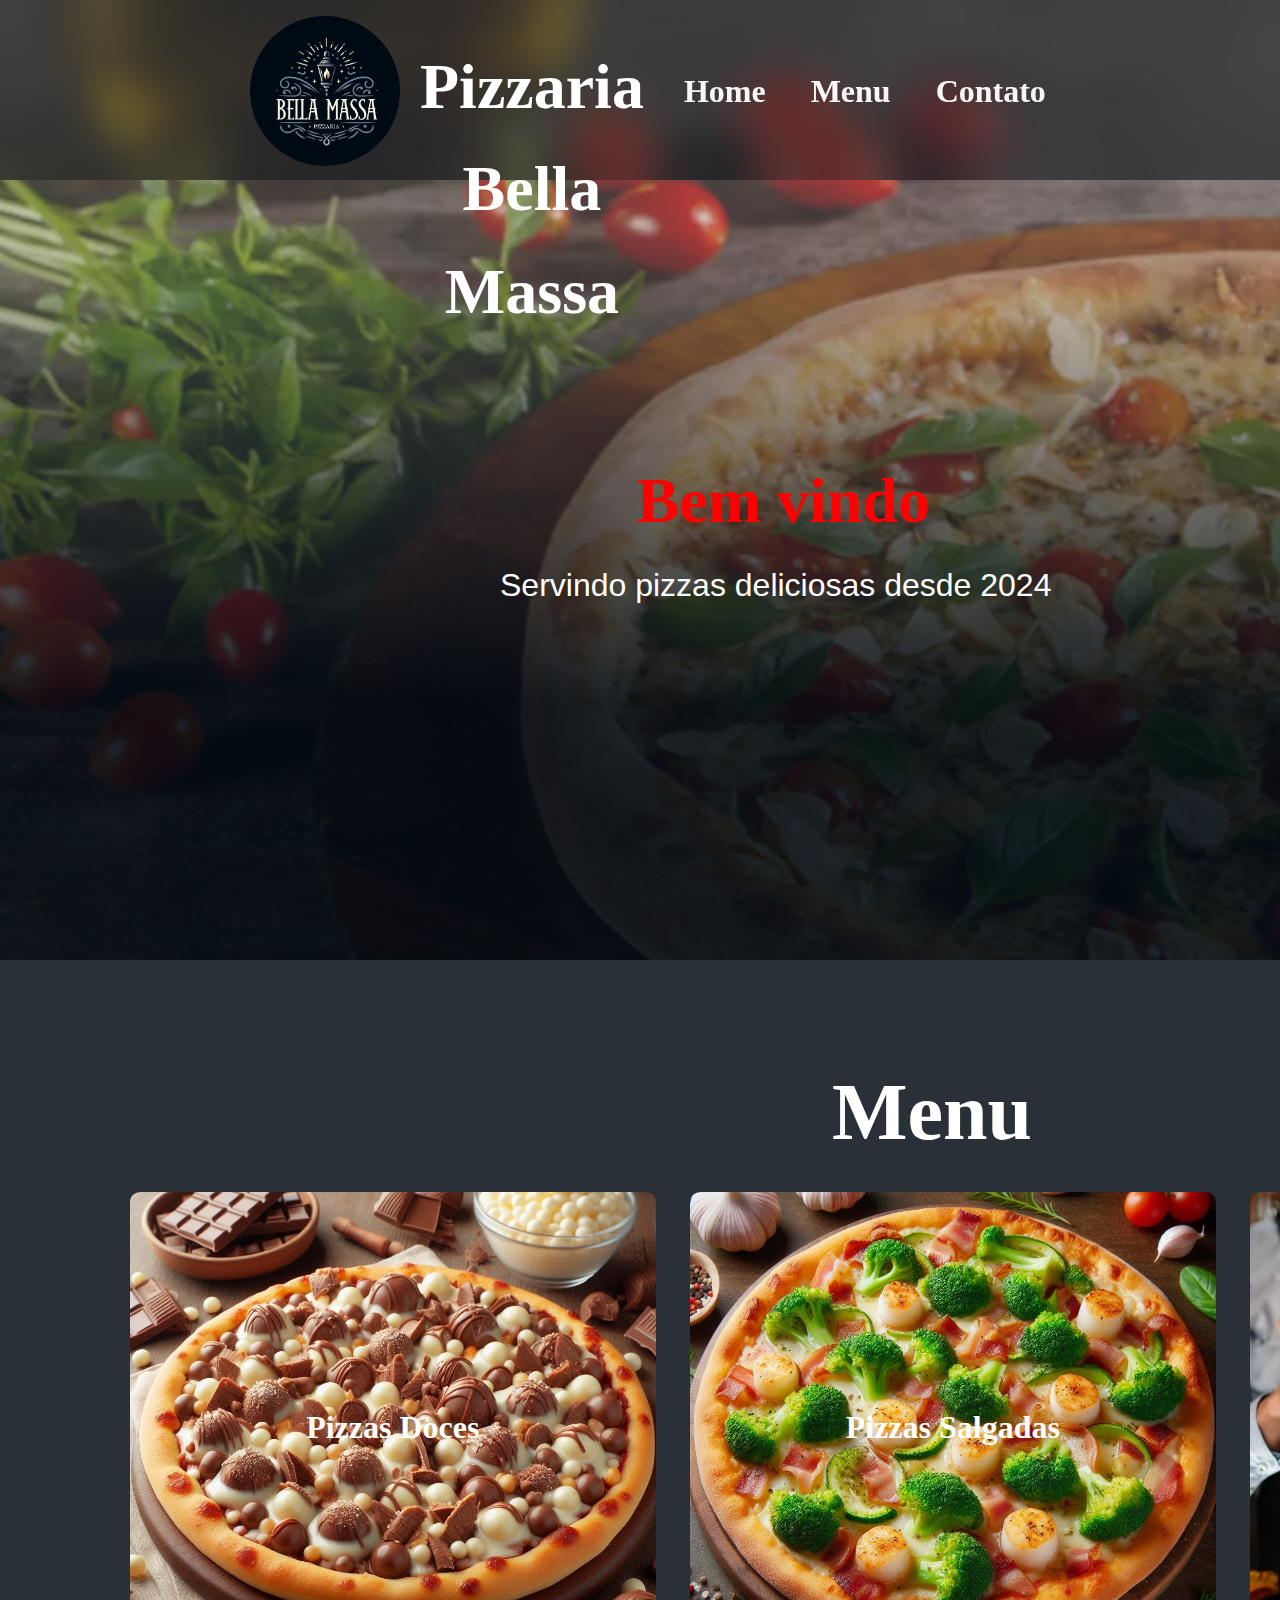
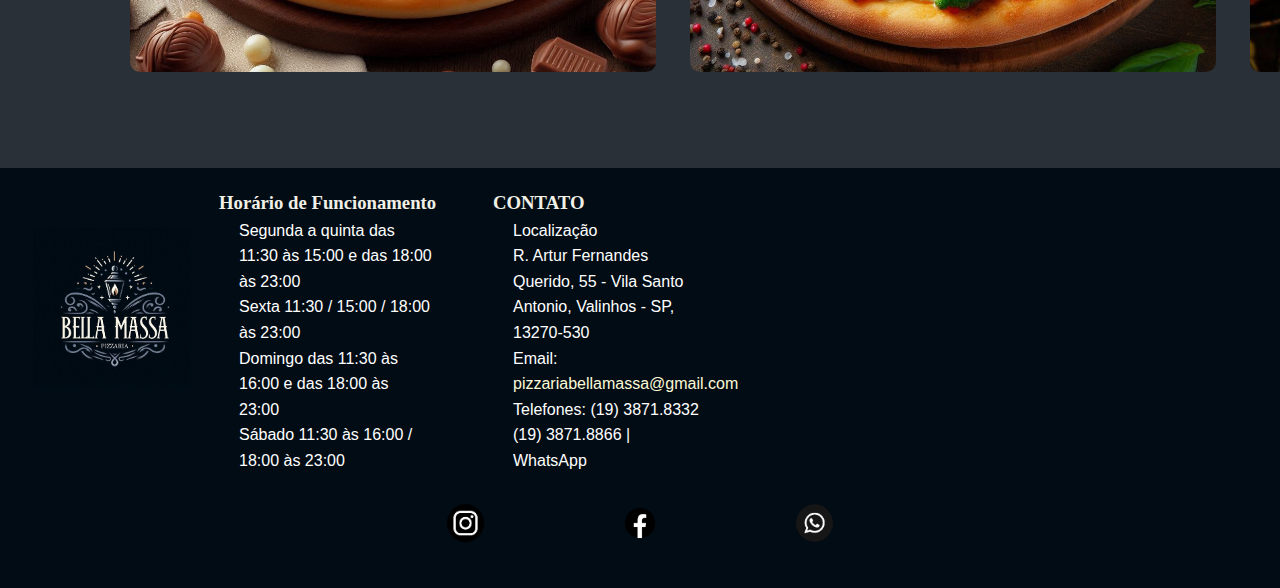
<file: index.html>
<!DOCTYPE html>
<html lang="pt-BR">
<head>
    <meta charset="UTF-8">
    <meta name="viewport" content="width=device-width, initial-scale=1.0">
    <link rel="icon" type="image/icon" href="./media/image.png" />
    <title>Bella Massa</title>
    <link rel="stylesheet" href="./css/global.css">
</head>
<body>
    <div id="background">
        <img id="backgroundS" src="/media/pizza-main.png">
    </div>

   
    <header class="site-header">
        <img id="logo-img" src="./media/image.png">
        <h1>Pizzaria Bella Massa</h1>
        <nav class="main-nav">
            <ul class="nav-list">
                <li class="nav-item"><a href="./index.html" class="nav-link">Home</a></li>
                <li class="nav-item"><a href="./index.html" class="nav-link">Menu</a></li>
                <li class="nav-item"><a href="./pages/contato.html" class="nav-link">Contato</a></li>
            </ul>
        </nav>
    </header>
    <main class="main-content">
        <article class="article">
            <header class="article-header">
                <h2 class="article-title"> Bem vindo</h2>
            </header>
                <p class="section-text">Servindo pizzas deliciosas desde 2024</p>
        </article>
        <section class="Menu" id="menu"><h2>Menu</h2>
        <div class="container">
            <div class="bloco-1">
                <a href="./pages/doces.html"><h2>Pizzas Doces</h2></a>
                <img id="menu" src="./media/pizzaDoce.jpeg" alt="Pizzas Doces">
            </div>
            <div class="bloco-2">
                <a href="./pages/salgados.html"><h2>Pizzas Salgadas</h2></a>
                <img id="menu" src="./media/Pizza-brocolis.jfif" alt="Pizzas Salgadas">
            </div>
            <div class="bloco-3">
                <a href="./pages/drinks.html"><h2>Drinks</h2></a>
                <img id="menu" src="./media/drinks.jpg" alt="Drinks">
            </div>
        </div>
    </section>
    </main>

    <footer class="footer">
        <div class="footer-content">
            <div class="footer-logo">
                <img src="./media/image.png" alt="Pizzaria Bella Massa Logo">
            </div>
    
            <div class="footer-hours">
                <h3>Horário de Funcionamento</h3>
                <p>Segunda a quinta das 11:30 às 15:00 e das 18:00 às 23:00</p>
                <p>Sexta 11:30 / 15:00 / 18:00 às 23:00</p>
                <p>Domingo das 11:30 às 16:00 e das 18:00 às 23:00</p>
                <p>Sábado 11:30 às 16:00 / 18:00 às 23:00</p>
            </div>
    
            <div class="footer-contact">
                <h3>CONTATO</h3>
                <p>Localização</p>
                <p>R. Artur Fernandes Querido, 55 - Vila Santo Antonio, Valinhos - SP, 13270-530</p>
                <p>Email: <a href="mailto:pizzariabellamassa@gmail.com">pizzariabellamassa@gmail.com</a></p>
                <p>Telefones: (19) 3871.8332 <br> (19) 3871.8866 | WhatsApp</p>
            </div>
    
            <div class="footer-map">
                <iframe src="https://www.google.com/maps/embed?pb=!1m18!1m12!1m3!1d3673.225199023096!2d-47.01267592377618!3d-22.978744940448575!2m3!1f0!2f0!3f0!3m2!1i1024!2i768!4f13.1!3m3!1m2!1s0x94c8cd9c133b52f5%3A0xbe859c603dcb641b!2sEscola%20SENAI%20de%20Valinhos!5e0!3m2!1spt-BR!2sbr!4v1727792767844!5m2!1spt-BR!2sbr" width="600" height="450" style="border:0;" allowfullscreen="" loading="lazy" referrerpolicy="no-referrer-when-downgrade"></iframe>
            </div>
        </div>
    
        <div class="footer-social">
            <a href="#"><img src="./media/instagram-icon.png" alt="Instagram"></a>
            <a href="#"><img src="./media/facebook-icon.png" alt="Facebook"></a>
            <a href="#"><img src="./media/whatsapp-icon.png" alt="WhatsApp"></a>
        </div>
    </footer>
</body>
</html>
</file>
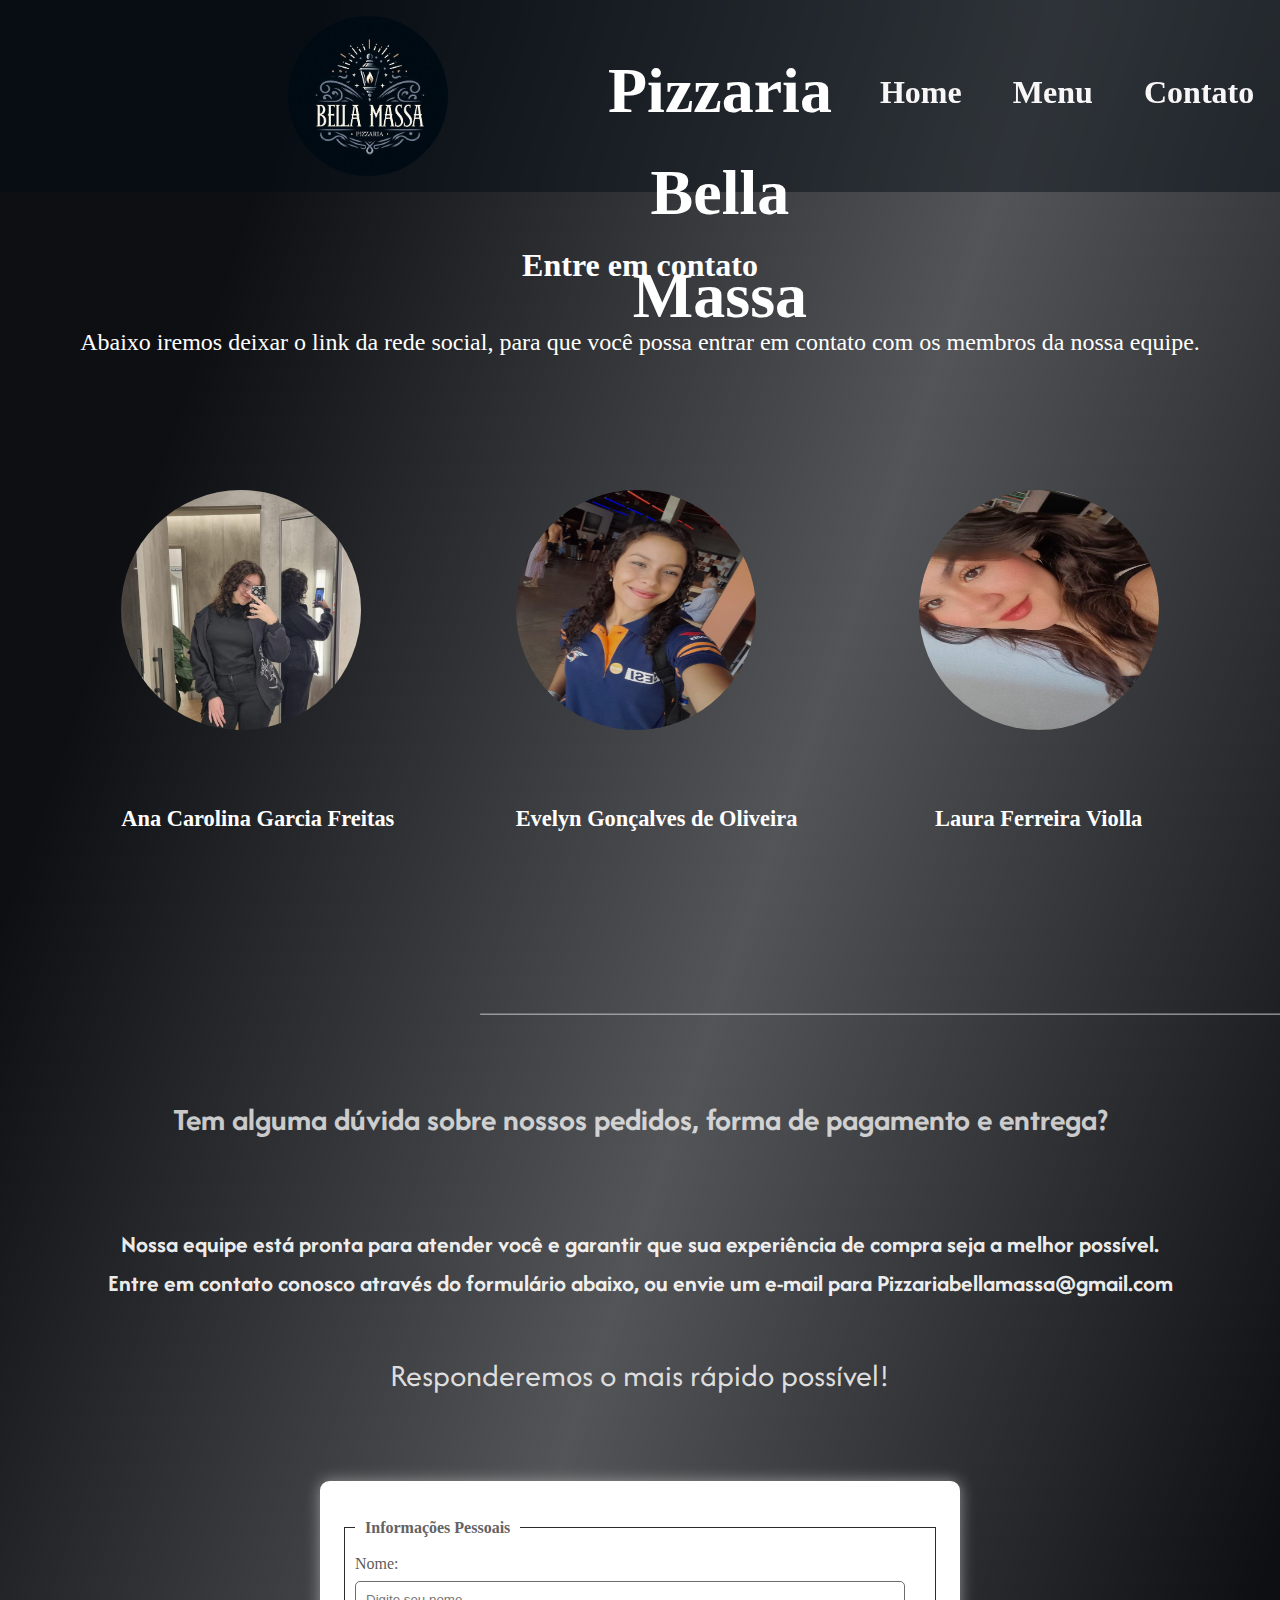
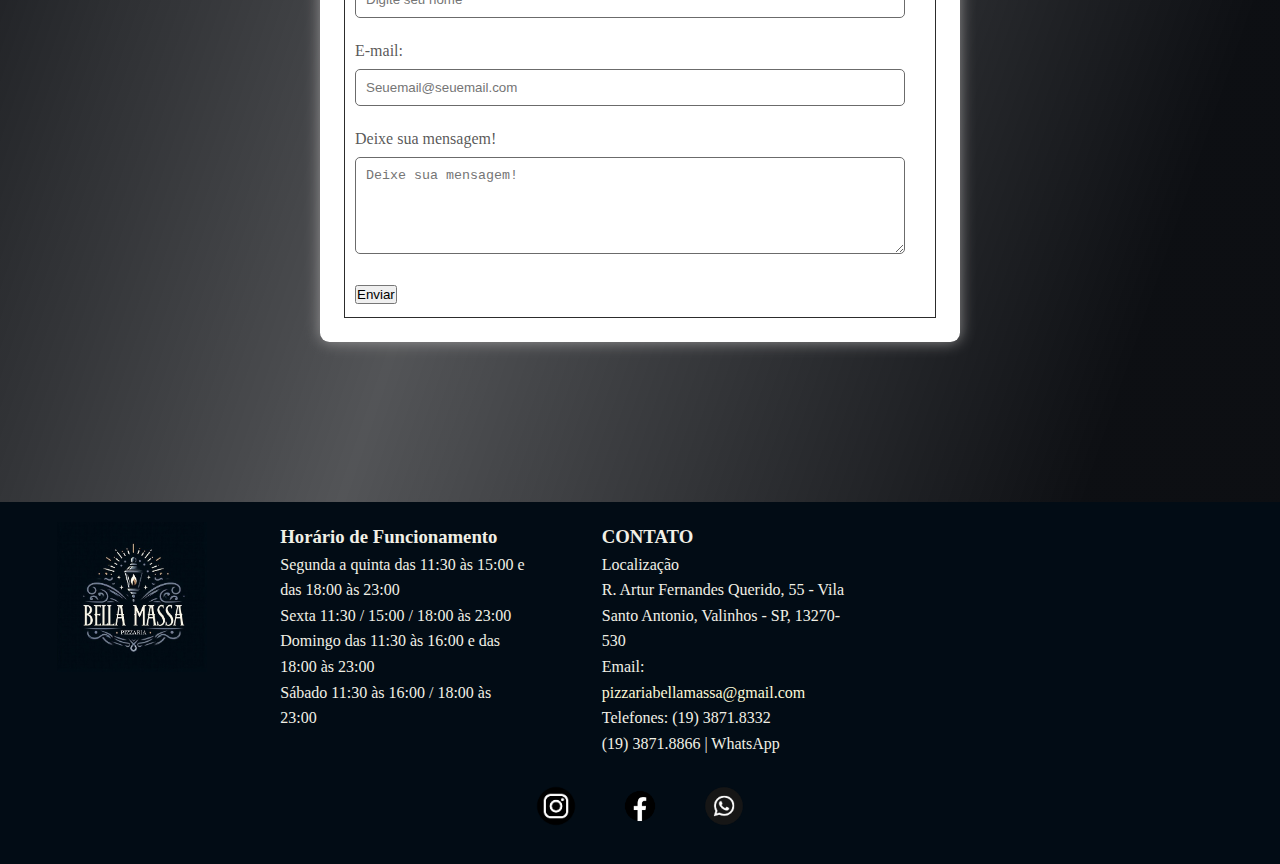
<file: pages/contato.html>
<!DOCTYPE html>
<html lang="pt-BR">

<head>
    <meta charset="UTF-8">
    <meta name="viewport" content="width=device-width, initial-scale=1.0">
    <link rel="icon" type="image/icon" href="../media/image.png" />
    <title>Bella Massa</title>
    <link rel="stylesheet" href="../css/contato.css">

</head>

<body>

    <header class="site-header">
        <img id="logo-img" src="../media/image.png">
        <h1>Pizzaria Bella Massa</h1>
        <nav class="main-nav">
            <ul class="nav-list">
                <li class="nav-item"><a href="../index.html" class="nav-link">Home</a></li>
                <li class="nav-item"><a href="../index.html" class="nav-link">Menu</a></li>
                <li class="nav-item"><a href="../pages/contato.html" class="nav-link">Contato</a></li>
            </ul>
        </nav>
    </header>
    <main>
        <div class="contato-equipe">
            <h3 id="equipe-contato"><b>Entre em contato</b></h3>
            <p id="redes-equipe">Abaixo iremos deixar o link da rede social, para que você possa entrar em contato com
                os membros da nossa equipe.</p>
        </div>
        <div class="equipe">

            <div class="ana">
                <img class="img-ana" src="../media/ana.jpeg" alt="foto de perfil Ana">
                <a
                    href="https://www.linkedin.com/in/ana-carolina-garcia-freitas-4907b52b1/?utm_source=share&utm_campaign=share_via&utm_content=profile&utm_medium=android_app">Ana
                    Carolina Garcia Freitas</a>
            </div>
            <div class="Evelyn">
                <img class="img-evelyn" src="../media/evelyn.jpeg" alt="foto de perfil Evelyn">
                <a href="https://www.linkedin.com/in/evelyn-gon%C3%A7alves-de-oliveira-067a4a275/">Evelyn Gonçalves de
                    Oliveira</a>


            </div>
            <div class="laura">
                <img class="img-laura" src="../media/laura.jpeg" alt="foto de perfil Laura">
                <a href="https://www.linkedin.com/in/laura-ferreira-violla-a526b12b1/">Laura Ferreira Violla</a>
            </div>
        </div>

        <div class="line-contatos"><hr></div>
        <div class="contato">
            <h4>Tem alguma dúvida sobre nossos pedidos, forma de pagamento e entrega? <h4>

            <p>
                Nossa equipe está pronta para atender você e garantir que sua experiência de compra seja a melhor
                possível. <br> Entre em contato conosco através do formulário abaixo, ou envie um e-mail para
                Pizzariabellamassa@gmail.com
            </p>

           
        </div>
         <blockquote>Responderemos o mais rápido possível!</blockquote>
    </main>
    <form>
        <fieldset>
            <legend>Informações Pessoais</legend>
            <label for="nome">Nome:</label>
            <input type="text" id="nome" name="nome" placeholder="Digite seu nome" required maxlength="100">

            <label for="email">E-mail:</label>
            <input type="text" id="email" name="nome" placeholder="Seuemail@seuemail.com" required>


            <label for="descricao">Deixe sua mensagem!</label>
            <textarea name="descricao" id="descricao" rows="5" placeholder="Deixe sua mensagem!" required></textarea>

            <button type="submit">Enviar</button>
    </form>
    </fieldset>

    <footer class="footer">
        <div class="footer-content">
            <div class="footer-logo">
                <img src="../media/image.png" alt="Pizzaria Bella Massa Logo">
            </div>

            <div class="footer-hours">
                <h3>Horário de Funcionamento</h3>
                <p>Segunda a quinta das 11:30 às 15:00 e das 18:00 às 23:00</p>
                <p>Sexta 11:30 / 15:00 / 18:00 às 23:00</p>
                <p>Domingo das 11:30 às 16:00 e das 18:00 às 23:00</p>
                <p>Sábado 11:30 às 16:00 / 18:00 às 23:00</p>
            </div>

            <div class="footer-contact">
                <h3>CONTATO</h3>
                <p>Localização</p>
                <p>R. Artur Fernandes Querido, 55 - Vila Santo Antonio, Valinhos - SP, 13270-530</p>
                <p>Email: <a href="mailto:pizzariabellamassa@gmail.com">pizzariabellamassa@gmail.com</a></p>
                <p>Telefones: (19) 3871.8332 <br> (19) 3871.8866 | WhatsApp</p>
            </div>

            <div class="footer-map">
                <iframe
                    src="https://www.google.com/maps/embed?pb=!1m18!1m12!1m3!1d3673.225199023096!2d-47.01267592377618!3d-22.978744940448575!2m3!1f0!2f0!3f0!3m2!1i1024!2i768!4f13.1!3m3!1m2!1s0x94c8cd9c133b52f5%3A0xbe859c603dcb641b!2sEscola%20SENAI%20de%20Valinhos!5e0!3m2!1spt-BR!2sbr!4v1727792767844!5m2!1spt-BR!2sbr"
                    width="600" height="450" style="border:0;" allowfullscreen="" loading="lazy"
                    referrerpolicy="no-referrer-when-downgrade"></iframe>
            </div>
        </div>

        <div class="footer-social">
            <a href="#"><img src="../media/instagram-icon.png" alt="Instagram"></a>
            <a href="#"><img src="../media/facebook-icon.png" alt="Facebook"></a>
            <a href="#"><img src="../media/whatsapp-icon.png" alt="WhatsApp"></a>
        </div>
    </footer>
</body>

</html>
</file>
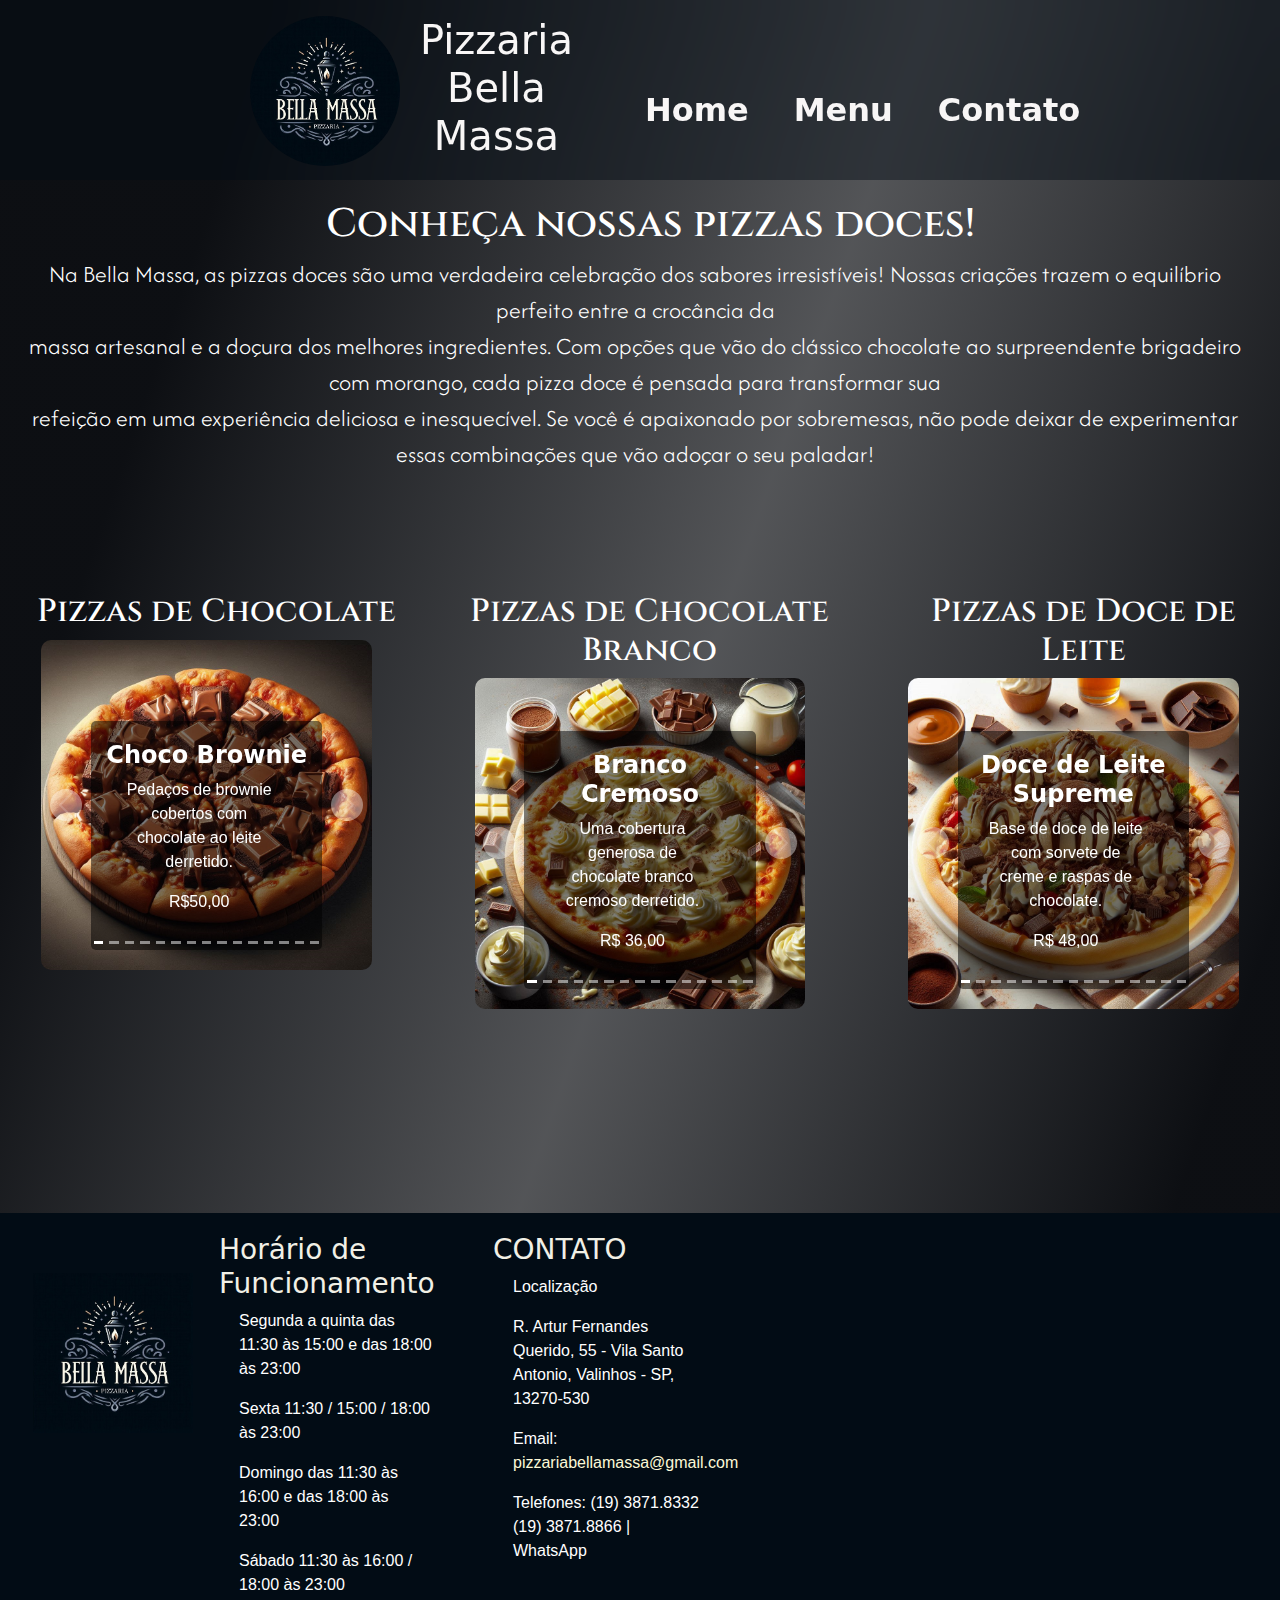
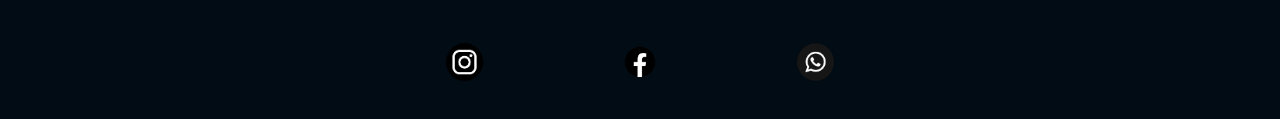
<file: pages/doces.html>
<!DOCTYPE html>
<html lang="en">

<head>
    <meta charset="UTF-8">
    <meta name="viewport" content="width=device-width, initial-scale=1.0">
    <title>Pizzas Doces</title>
    <link rel="stylesheet" href="../css/pizzas.css">
    <link rel="stylesheet" href="../css/global.css">
    <link rel="icon" type="image/icon" href="../media/image.png" />
    <link href="https://cdn.jsdelivr.net/npm/bootstrap@5.3.3/dist/css/bootstrap.min.css" rel="stylesheet"
        integrity="sha384-QWTKZyjpPEjISv5WaRU9OFeRpok6YctnYmDr5pNlyT2bRjXh0JMhjY6hW+ALEwIH" crossorigin="anonymous">
    <script src="https://cdn.jsdelivr.net/npm/bootstrap@5.3.3/dist/js/bootstrap.bundle.min.js"
        integrity="sha384-YvpcrYf0tY3lHB60NNkmXc5s9fDVZLESaAA55NDzOxhy9GkcIdslK1eN7N6jIeHz"
        crossorigin="anonymous"></script>
</head>

<body>
    <header class="site-header">
        <img id="logo-img" src="../media/image.png">
        <h1>Pizzaria Bella Massa</h1>
        <nav class="main-nav">
            <ul class="nav-list">
                <li class="nav-item"><a href="../index.html" class="nav-link">Home</a></li>
                <li class="nav-item"><a href="../index.html" class="nav-link">Menu</a></li>
                <li class="nav-item"><a href="../pages/contato.html" class="nav-link">Contato</a></li>
            </ul>
        </nav>
    </header>


    <main class="menu-doce">
        <div class="intro">
            <h1 class="titulo-menu">Conheça nossas pizzas doces!</h1>
        <p class="texto-menu">Na Bella Massa, as pizzas doces são uma verdadeira celebração dos sabores irresistíveis! Nossas criações
            trazem o equilíbrio perfeito entre a crocância da <br> massa artesanal e a doçura dos melhores ingredientes. Com
            opções que vão do clássico chocolate ao surpreendente brigadeiro com morango, cada pizza doce é pensada para
            transformar sua <br> refeição em uma experiência deliciosa e inesquecível. Se você é apaixonado por sobremesas,
            não pode deixar de experimentar essas combinações que vão adoçar o seu paladar!</p>
        </div>

        <div class="carousel-container">
        <section class="chocolate">
            <h1 class="titulo-produtos">Pizzas de Chocolate</h1>
            <div id="carouselExampleCaptions" class="carousel slide">
                <div class="carousel-indicators">
                    <button type="button" data-bs-target="#carouselExampleCaptions" data-bs-slide-to="0" class="active"
                        aria-current="true" aria-label="Slide 1"></button>
                    <button type="button" data-bs-target="#carouselExampleCaptions" data-bs-slide-to="1"
                        aria-label="Slide 2"></button>
                    <button type="button" data-bs-target="#carouselExampleCaptions" data-bs-slide-to="2"
                        aria-label="Slide 3"></button>
                    <button type="button" data-bs-target="#carouselExampleCaptions" data-bs-slide-to="3"
                        aria-label="Slide 4"></button>
                    <button type="button" data-bs-target="#carouselExampleCaptions" data-bs-slide-to="4"
                        aria-label="Slide 5"></button>
                    <button type="button" data-bs-target="#carouselExampleCaptions" data-bs-slide-to="5"
                        aria-label="Slide 6"></button>
                    <button type="button" data-bs-target="#carouselExampleCaptions" data-bs-slide-to="6"
                        aria-label="Slide 7"></button>
                    <button type="button" data-bs-target="#carouselExampleCaptions" data-bs-slide-to="7"
                        aria-label="Slide 8"></button>
                    <button type="button" data-bs-target="#carouselExampleCaptions" data-bs-slide-to="8"
                        aria-label="Slide 9"></button>
                    <button type="button" data-bs-target="#carouselExampleCaptions" data-bs-slide-to="9"
                        aria-label="Slide 10"></button>
                    <button type="button" data-bs-target="#carouselExampleCaptions" data-bs-slide-to="10"
                        aria-label="Slide 11"></button>
                    <button type="button" data-bs-target="#carouselExampleCaptions" data-bs-slide-to="11"
                        aria-label="Slide 12"></button>
                    <button type="button" data-bs-target="#carouselExampleCaptions" data-bs-slide-to="12"
                        aria-label="Slide 13"></button>
                    <button type="button" data-bs-target="#carouselExampleCaptions" data-bs-slide-to="13"
                        aria-label="Slide 14"></button>
                    <button type="button" data-bs-target="#carouselExampleCaptions" data-bs-slide-to="14"
                        aria-label="Slide 15"></button>
                </div>
                    <div class="carousel-inner">
                    <div class="carousel-item active">
                        <img src="../media/choco brpwnie.png" class="d-block w-100" alt="Choco Brownie">
                        <div class="carousel-caption d-none d-md-block">
                            <h5>Choco Brownie</h5>
                            <p>Pedaços de brownie cobertos com chocolate ao leite derretido.</p>
                            <p>R$50,00</p>
                        </div>
                    </div>
                    <div class="carousel-item">
                        <img src="../media/Chocolate Delícia.png" class="d-block w-100" alt="Chocolate Delícia">
                        <div class="carousel-caption d-none d-md-block">
                            <h5>Chocolate Delícia</h5>
                            <p>Pizza coberta com uma generosa camada de chocolate ao leite derretido.</p>
                            <p>R$35,00</p>
                        </div>
                    </div>
                    <div class="carousel-item">
                        <img src="../media/ChocoMorango2.png" class="d-block w-100" alt="Choco Morango">
                        <div class="carousel-caption d-none d-md-block">
                            <h5>Choco Morango</h5>
                            <p>Cobertura de chocolate ao leite e fatias de morango frescas.</p>
                            <p>R$40,00</p>
                        </div>
                    </div>
                    <div class="carousel-item">
                        <img src="../media/Choco Marchimelow2.png" class="d-block w-100" alt="Choco Marshmallow">
                        <div class="carousel-caption d-none d-md-block">
                            <h5>Choco Marshmallow</h5>
                            <p>Chocolate ao leite derretido com marshmallows tostados por cima.</p>
                            <p>R$38,00</p>
                        </div>
                    </div>
                    <div class="carousel-item">
                        <img src="../media/choco cookie.png" class="d-block w-100" alt="Choco Cookie">
                        <div class="carousel-caption d-none d-md-block">
                            <h5>Choco Cookies</h5>
                            <p> Cobertura de chocolate ao leite com pedaços de cookie crocante.</p>
                            <p>R$42,00</p>
                        </div>
                    </div>
                    <div class="carousel-item">
                        <img src="../media/choco brpwnie.png" class="d-block w-100" alt="Choco Banana">
                        <div class="carousel-caption d-none d-md-block">
                            <h5>Choco Banana</h5>
                            <p> Fatias de banana caramelizada com cobertura de chocolate ao leite.</p>
                            <p>R$42,00</p>
                        </div>
                    </div>
                    <div class="carousel-item">
                        <img src="../media/Choco Oreo.png" class="d-block w-100" alt="Choco Oreo">
                        <div class="carousel-caption d-none d-md-block">
                            <h5>Choco Oreo</h5>
                            <p>Cobertura de chocolate ao leite com pedaços de biscoito Oreo triturado.</p>
                            <p>R$45,00</p>
                        </div>
                    </div>
                    <div class="carousel-item">
                        <img src="../media/Choco avelã2.png" class="d-block w-100" alt="Choco Crocante">
                        <div class="carousel-caption d-none d-md-block">
                            <h5>Choco Crocante</h5>
                            <p>Chocolate ao leite com crocante de castanha-do-pará.</p>
                            <p>R$39,00</p>
                        </div>
                    </div>
                    <div class="carousel-item">
                        <img src="../media/Choco amendoas2.png" class="d-block w-100" alt="Choco Avelã">
                        <div class="carousel-caption d-none d-md-block">
                            <h5>Choco Avelã</h5>
                            <p>Coberta de creme de chocolate ao leite e pedaços de avelã.</p>
                            <p>R$43,00</p>
                        </div>
                    </div>
                    <div class="carousel-item">
                        <img src="../media/prestigio.png" class="d-block w-100" alt="Choco Prestígio">
                        <div class="carousel-caption d-none d-md-block">
                            <h5>Choco Prestígio</h5>
                            <p>Cobertura de chocolate ao leite e coco ralado.</p>
                            <p>R$42,00</p>
                        </div>
                    </div>
                    <div class="carousel-item">
                        <img src="../media/Choco Sensação2.png" class="d-block w-100" alt="Choco Sensação">
                        <div class="carousel-caption d-none d-md-block">
                            <h5>Choco Sensação</h5>
                            <p>Cobertura de chocolate ao leite com coco ralado.</p>
                            <p>R$44,00</p>
                        </div>
                    </div>
                    <div class="carousel-item">
                        <img src="../media/perolas.png" class="d-block w-100" alt="Choco Pérola">
                        <div class="carousel-caption d-none d-md-block">
                            <h5>Choco Pérola</h5>
                            <p>Pizza coberta de chocolate ao leite com pérolas crocantes de chocolate branco.</p>
                            <p>R$48,00</p>
                        </div>
                    </div>
                    <div class="carousel-item">
                        <img src="../media/Choco amendoas2.png" class="d-block w-100" alt="Choco Amêndoas">
                        <div class="carousel-caption d-none d-md-block">
                            <h5>Choco Amêndoas</h5>
                            <p>Cobertura de chocolate ao leite e fatias de amêndoas torradas.</p>
                            <p>R$45,00</p>
                        </div>
                        </div>
                    </div>
                    <div class="carousel-item">
                        <img src="../media/choco menta.jpg" class="d-block w-100" alt="Choco Menta">
                        <div class="carousel-caption d-none d-md-block">
                            <h5>Choco Menta</h5>
                            <p>Chocolate ao leite com leve toque de hortelã.</p>
                            <p>R$37,00</p>
                        </div>
                    </div>
                    <div class="carousel-item">
                        <img src="../media/choco caramelo2.png" class="d-block w-100" alt="Choco Caramelo">
                    </div>

                    <button class="carousel-control-prev" type="button" data-bs-target="#carouselExampleCaptions"
                        data-bs-slide="prev">
                        <span class="carousel-control-prev-icon" aria-hidden="true"></span>
                        <span class="visually-hidden">Previous</span>
                    </button>
                    <button class="carousel-control-next" type="button" data-bs-target="#carouselExampleCaptions"
                        data-bs-slide="next">
                        <span class="carousel-control-next-icon" aria-hidden="true"></span>
                        <span class="visually-hidden">Next</span>
                    </button>
                </div>
                </section>

                <section class="chocolate-Branco">
                    <h1 class="titulo-produtos">Pizzas de Chocolate Branco</h1>
                        <div id="carouselExampleCaptions2" class="carousel slide">
                        <div class="carousel-indicators">
                            <button type="button" data-bs-target="#carouselExampleCaptions2" data-bs-slide-to="0"
                                class="active" aria-current="true" aria-label="Slide 1"></button>
                            <button type="button" data-bs-target="#carouselExampleCaptions2" data-bs-slide-to="1"
                                aria-label="Slide 2"></button>
                            <button type="button" data-bs-target="#carouselExampleCaptions2" data-bs-slide-to="2"
                                aria-label="Slide 3"></button>
                            <button type="button" data-bs-target="#carouselExampleCaptions2" data-bs-slide-to="3"
                                aria-label="Slide 4"></button>
                            <button type="button" data-bs-target="#carouselExampleCaptions2" data-bs-slide-to="4"
                                aria-label="Slide 5"></button>
                            <button type="button" data-bs-target="#carouselExampleCaptions2" data-bs-slide-to="5"
                                aria-label="Slide 6"></button>
                            <button type="button" data-bs-target="#carouselExampleCaptions2" data-bs-slide-to="6"
                                aria-label="Slide 7"></button>
                            <button type="button" data-bs-target="#carouselExampleCaptions2" data-bs-slide-to="7"
                                aria-label="Slide 8"></button>
                            <button type="button" data-bs-target="#carouselExampleCaptions2" data-bs-slide-to="8"
                                aria-label="Slide 9"></button>
                            <button type="button" data-bs-target="#carouselExampleCaptions2" data-bs-slide-to="9"
                                aria-label="Slide 10"></button>
                            <button type="button" data-bs-target="#carouselExampleCaptions2" data-bs-slide-to="10"
                                aria-label="Slide 11"></button>
                            <button type="button" data-bs-target="#carouselExampleCaptions2" data-bs-slide-to="11"
                                aria-label="Slide 12"></button>
                            <button type="button" data-bs-target="#carouselExampleCaptions2" data-bs-slide-to="12"
                                aria-label="Slide 13"></button>
                            <button type="button" data-bs-target="#carouselExampleCaptions2" data-bs-slide-to="13"
                                aria-label="Slide 14"></button>
                            <button type="button" data-bs-target="#carouselExampleCaptions2" data-bs-slide-to="14"
                                aria-label="Slide 15"></button>
                        </div>
                        <div class="carousel-inner">
                            <div class="carousel-item active">
                                <img src="../media/Branco2 Cremoso.png" class="d-block w-100" alt="Branco Cremoso">
                                <div class="carousel-caption d-none d-md-block">
                                    <h5>Branco Cremoso</h5>
                                    <p>Uma cobertura generosa de chocolate branco cremoso derretido.</p>
                                    <p>R$ 36,00</p>
                                </div>
                            </div>
                            <div class="carousel-item">
                                <img src="../media/Branco2 e Morango.png" class="d-block w-100" alt="Branco e Morango">
                                <div class="carousel-caption d-none d-md-block">
                                    <h5>Branco e Morango</h5>
                                    <p>Coberta com chocolate branco e fatias de morango fresco.</p>
                                    <p>R$ 42,00</p>
                                </div>
                            </div>
                            <div class="carousel-item">
                                <img src="../media/Branco2 Crocante.png" class="d-block w-100" alt="Branco Crocante">
                                <div class="carousel-caption d-none d-md-block">
                                    <h5>Branco Crocante</h5>
                                    <p>Pizza de chocolate branco com crocante de castanha de caju.</p>
                                    <p>R$ 39,00</p>
                                </div>
                            </div>
                            <div class="carousel-item">
                                <img src="../media/Branco2 menta.png" class="d-block w-100" alt="Branco Menta">
                                <div class="carousel-caption d-none d-md-block">
                                    <h5>Branco Menta</h5>
                                    <p>Cobertura de chocolate branco com toque refrescante de menta.</p>
                                    <p>R$ 38,00</p>
                                </div>
                            </div>
                            <div class="carousel-item">
                                <img src="../media/Branco2 tropical.png" class="d-block w-100" alt="Branco Tropical">
                                <div class="carousel-caption d-none d-md-block">
                                    <h5>Branco Tropical</h5>
                                    <p>Chocolate branco com pedaços de abacaxi caramelizado.</p>
                                    <p>R$ 40,00</p>
                                </div>
                            </div>
                            <div class="carousel-item">
                                <img src="../media/Branco2 oreo.png" class="d-block w-100" alt="Branco Oreo">
                                <div class="carousel-caption d-none d-md-block">
                                    <h5>Branco Oreo</h5>
                                    <p>Cobertura de chocolate branco com pedaços de biscoito Oreo triturado.</p>
                                    <p>R$ 44,00</p>
                                </div>
                            </div>
                            <div class="carousel-item">
                                <img src="../media/branco2 marshmallows.png" class="d-block w-100" alt="Branco Marshmallow">
                                <div class="carousel-caption d-none d-md-block">
                                    <h5>Branco Marshmallow</h5>
                                    <p>Chocolate branco com marshmallows dourados e derretidos.</p>
                                    <p>R$ 41,00</p>
                                </div>
                            </div>
                            <div class="carousel-item">
                                <img src="../media/branco2 brownie.png" class="d-block w-100" alt="Branco Brownie">
                                <div class="carousel-caption d-none d-md-block">
                                    <h5>Branco Brownie</h5>
                                    <p>Pedaços de brownie com uma camada generosa de chocolate branco derretido.</p>
                                    <p>R$ 48,00</p>
                                </div>
                            </div>
                            <div class="carousel-item">
                                <img src="../media/branco2 com uva.png" class= "d-block w-100" alt="Branco com Uva">
                                <div class="carousel-caption d-none d-md-block">
                                    <h5>Branco com Uva</h5>
                                    <p>Cobertura de chocolate branco com uvas verdes frescas.</p>
                                    <p>R$ 43,00</p>
                                </div>
                            </div>
                            <div class="carousel-item">
                                <img src="../media/Choco amendoas2.png" class="d-block w-100" alt="Branco com Amêndoas">
                                <div class="carousel-caption d-none d-md-block">
                                    <h5>Branco com Amêndoas</h5>
                                    <p>Pizza com chocolate branco e lascas de amêndoas tostadas.</p>
                                    <p>R$ 46,00</p>
                                </div>
                            </div>
                            <div class="carousel-item">
                                <img src="../media/Branco2 Prestígio.png" class="d-block w-100" alt="Branco Prestígio">
                                <div class="carousel-caption d-none d-md-block">
                                    <h5>Branco Prestígio</h5>
                                    <p>Chocolate branco com cobertura de coco ralado.</p>
                                    <p>R$ 44,00</p>
                                </div>
                            </div>
                            <div class="carousel-item">
                                <img src="../media/Branco2 com Frutas Vermelhas.png" class="d-block w-100" alt="Branco com Frutas Vermelhas">
                                <div class="carousel-caption d-none d-md-block">
                                    <h5>Branco com Frutas Vermelhas</h5>
                                    <p>Chocolate branco derretido com calda de frutas vermelhas (morango, amora,
                                        framboesa).</p>
                                    <p>R$ 47,00</p>
                                </div>
                            </div>
                            <div class="carousel-item">
                                <img src="../media/Branco2 Sensação.png" class="d-block w-100" alt="Branco Sensação">
                                <div class="carousel-caption d-none d-md-block">
                                    <h5>Branco Sensação</h5>
                                    <p>Coberta de chocolate branco com recheio de morango e chantilly.</p>
                                    <p>R$ 49,00</p>
                                </div>
                            </div>
                            <div class="carousel-item">
                                <img src="../media/Branco2 Pistache.png" class="d-block w-100" alt="Branco Pistache">
                                <div class="carousel-caption d-none d-md-block">
                                    <h5>Branco Pistache</h5>
                                    <p>Chocolate branco com pedacinhos de pistache torrado.</p>
                                    <p>R$ 50,00</p>
                                </div>
                            </div>
                            <div class="carousel-item">
                                <img src="../media/Branco2 Cookies.png" class="d-block w-100" alt="Branco Cookies">
                                <div class="carousel-caption d-none d-md-block">
                                    <h5>Branco Cookies</h5>
                                    <p>Chocolate branco com pedaços crocantes de cookie.</p>
                                    <p>R$ 44,00</p>
                                </div>
                            </div>
                        </div>
                        <button class="carousel-control-prev" type="button" data-bs-target="#carouselExampleCaptions2"
                        data-bs-slide="prev">
                        <span class="carousel-control-prev-icon" aria-hidden="true"></span>
                        <span class="visually-hidden">Previous</span>
                    </button>
                    <button class="carousel-control-next" type="button" data-bs-target="#carouselExampleCaptions2"
                        data-bs-slide="next">
                        <span class="carousel-control-next-icon" aria-hidden="true"></span>
                        <span class="visually-hidden">Next</span>
                    </button>
                        </div>
                    </section>

                    <section class="doce-de-leite">
                        <h1 class="titulo-produtos">Pizzas de Doce de Leite</h1>
                        <div id="carouselExampleCaptions3" class="carousel slide">
                        <div class="carousel-indicators">
                            <button type="button" data-bs-target="#carouselExampleCaptions3" data-bs-slide-to="0"
                                class="active" aria-current="true" aria-label="Slide 1"></button>
                            <button type="button" data-bs-target="#carouselExampleCaptions3" data-bs-slide-to="1"
                                aria-label="Slide 2"></button>
                            <button type="button" data-bs-target="#carouselExampleCaptions3" data-bs-slide-to="2"
                                aria-label="Slide 3"></button>
                            <button type="button" data-bs-target="#carouselExampleCaptions3" data-bs-slide-to="3"
                                aria-label="Slide 4"></button>
                            <button type="button" data-bs-target="#carouselExampleCaptions3" data-bs-slide-to="4"
                                aria-label="Slide 5"></button>
                            <button type="button" data-bs-target="#carouselExampleCaptions3" data-bs-slide-to="5"
                                aria-label="Slide 6"></button>
                            <button type="button" data-bs-target="#carouselExampleCaptions3" data-bs-slide-to="6"
                                aria-label="Slide 7"></button>
                            <button type="button" data-bs-target="#carouselExampleCaptions3" data-bs-slide-to="7"
                                aria-label="Slide 8"></button>
                            <button type="button" data-bs-target="#carouselExampleCaptions3" data-bs-slide-to="8"
                                aria-label="Slide 9"></button>
                            <button type="button" data-bs-target="#carouselExampleCaptions3" data-bs-slide-to="9"
                                aria-label="Slide 10"></button>
                            <button type="button" data-bs-target="#carouselExampleCaptions3" data-bs-slide-to="10"
                                aria-label="Slide 11"></button>
                            <button type="button" data-bs-target="#carouselExampleCaptions3" data-bs-slide-to="11"
                                aria-label="Slide 12"></button>
                            <button type="button" data-bs-target="#carouselExampleCaptions3" data-bs-slide-to="12"
                                aria-label="Slide 13"></button>
                            <button type="button" data-bs-target="#carouselExampleCaptions3" data-bs-slide-to="13"
                                aria-label="Slide 14"></button>
                            <button type="button" data-bs-target="#carouselExampleCaptions3" data-bs-slide-to="14"
                                aria-label="Slide 15"></button>
                        </div>
                        <div class="carousel-inner">
                            <div class="carousel-item active">
                                <img src="../media/Doce de Leite Supreme.png" class="d-block w-100" alt="...">
                                <div class="carousel-caption d-none d-md-block">
                                    <h5>Doce de Leite Supreme</h5>
                                    <p>Base de doce de leite com sorvete de creme e raspas de chocolate.</p>
                                    <p>R$ 48,00</p>
                                </div>
                            </div>
                            <div class="carousel-item">
                                <img src="../media/Doce de Caramelo dos Sonhos.png" class="d-block w-100" alt="...">
                                <div class="carousel-caption d-none d-md-block">
                                    <h5>Caramelo dos Sonhos</h5>
                                    <p>Cobertura de doce de leite, calda de caramelo e sorvete de baunilha.</p>
                                    <p>R$ 50,00</p>
                                </div>
                            </div>
                            <div class="carousel-item">
                                <img src="../media/Doce de Tentação Gelada.png" class="d-block w-100" alt="...">
                                <div class="carousel-caption d-none d-md-block">
                                    <h5>Tentação Gelada</h5>
                                    <p>Doce de leite com sorvete de chocolate e pedacinhos de brownie.</p>
                                    <p>R$ 52,00</p>
                                </div>
                            </div>
                            <div class="carousel-item">
                                <img src="../media/Doce de Leite com Coco.png" class="d-block w-100" alt="...">
                                <div class="carousel-caption d-none d-md-block">
                                    <h5>Doce de Leite com Coco</h5>
                                    <p>Doce de leite coberto com flocos de coco ralado e sorvete de coco.</p>
                                    <p>R$ 49,00</p>
                                </div>
                            </div>
                            <div class="carousel-item">
                                <img src="../media/Doce de Leite Crocante.png" class="d-block w-100" alt="...">
                                <div class="carousel-caption d-none d-md-block">
                                    <h5>Doce de Leite Crocante</h5>
                                    <p>Camada de doce de leite com crocante de nozes e sorvete de creme.</p>
                                    <p>R$ 51,00</p>
                                </div>
                            </div>
                            <div class="carousel-item">
                                <img src="../media/Doce de sensação doce.png" class="d-block w-100" alt="...">
                                <div class="carousel-caption d-none d-md-block">
                                    <h5>Sensação Doce</h5>
                                    <p>Doce de leite com sorvete de morango e cobertura de calda de morango.</p>
                                    <p>R$ 53,00</p>
                                </div>
                            </div>
                            <div class="carousel-item">
                                <img src="../media/Doce de Banoffee Pizza.png" class="d-block w-100" alt="...">
                                <div class="carousel-caption d-none d-md-block">
                                    <h5>Banoffee Pizza</h5>
                                    <p>Doce de leite com fatias de banana caramelizada e sorvete de baunilha.</p>
                                    <p>R$ 55,00</p>
                                </div>
                            </div>
                            <div class="carousel-item">
                                <img src="../media/Doce de Leite com Churros.png" class="d-block w-100" alt="...">
                                <div class="carousel-caption d-none d-md-block">
                                    <h5>Doce de Leite com Churros</h5>
                                    <p>Cobertura de doce de leite, pedaços de churros e sorvete de canela.</p>
                                    <p>R$ 57,00</p>
                                </div>
                            </div>
                            <div class="carousel-item">
                                <img src="../media/Doce de Leite com Amêndoas.png" class="d-block w-100" alt="...">
                                <div class="carousel-caption d-none d-md-block">
                                    <h5>Doce de Leite com Amêndoas</h5>
                                    <p>Doce de leite e amêndoas tostadas com sorvete de chocolate branco.</p>
                                    <p>R$ 56,00</p>
                                </div>
                            </div>
                            <div class="carousel-item">
                                <img src="../media/Doce de Explosão de Caramelo.png" class="d-block w-100" alt="...">
                                <div class="carousel-caption d-none d-md-block">
                                    <h5>Explosão de Caramelo</h5>
                                    <p>Doce de leite com calda de caramelo e sorvete de caramelo salgado.</p>
                                    <p>R$ 46,00</p>
                                </div>
                            </div>
                            <div class="carousel-item">
                                <img src="../media/Doce de Leite com Frutas Vermelhas.png" class="d-block w-100" alt="...">
                                <div class="carousel-caption d-none d-md-block">
                                    <h5>Doce de Leite com Frutas Vermelhas</h5>
                                    <p>Doce de leite com calda de frutas vermelhas e sorvete de creme.</p>
                                    <p>R$ 54,00</p>
                                </div>
                            </div>
                            <div class="carousel-item">
                                <img src="../media/Doce Romeu e Julieta Gelado.png" class="d-block w-100" alt="...">
                                <div class="carousel-caption d-none d-md-block">
                                    <h5>Romeu e Julieta Gelado</h5>
                                    <p>Doce de leite com queijo minas ralado e sorvete de goiabada.</p>
                                    <p>R$ 60,00</p>
                                </div>
                            </div>
                            <div class="carousel-item">
                                <img src="../media/Doce de Leite com Pistache.png" class="d-block w-100" alt="...">
                                <div class="carousel-caption d-none d-md-block">
                                    <h5>Doce de Leite com Pistache</h5>
                                    <p>Cobertura de doce de leite e pistache moído com sorvete de pistache.</p>
                                    <p>R$ 62,00</p>
                                </div>
                            </div>
                            <div class="carousel-item">
                                <img src="../media/Doce de Leite Trufado.png" class="d-block w-100" alt="...">
                                <div class="carousel-caption d-none d-md-block">
                                    <h5>Doce de Leite Trufado</h5>
                                    <p>Doce de leite com trufas de chocolate e sorvete de chocolate belga.</p>
                                    <p>R$ 55,00</p>
                                </div>
                            </div>
                            <div class="carousel-item">
                                <img src="../media/Doce de Pérola Gelada.png" class="d-block w-100" alt="...">
                                <div class="carousel-caption d-none d-md-block">
                                    <h5>Pérola Gelada</h5>
                                    <p>Doce de leite com pérolas de chocolate crocante e sorvete de baunilha.</p>
                                    <p>R$ 61,00</p>
                                </div>
                            </div>
                        </div>
                        <button class="carousel-control-prev" type="button" data-bs-target="#carouselExampleCaptions3"
                        data-bs-slide="prev">
                        <span class="carousel-control-prev-icon" aria-hidden="true"></span>
                        <span class="visually-hidden">Previous</span>
                    </button>
                    <button class="carousel-control-next" type="button" data-bs-target="#carouselExampleCaptions3"
                        data-bs-slide="next">
                        <span class="carousel-control-next-icon" aria-hidden="true"></span>
                        <span class="visually-hidden">Next</span>
                    </button>
                        </div>
                    </section>
                </div>
    </main>

    <footer class="footer">
        <div class="footer-content">
            <div class="footer-logo">
                <img src="../media/image.png" alt="Pizzaria Bella Massa Logo">
            </div>
    
            <div class="footer-hours">
                <h3>Horário de Funcionamento</h3>
                <p>Segunda a quinta das 11:30 às 15:00 e das 18:00 às 23:00</p>
                <p>Sexta 11:30 / 15:00 / 18:00 às 23:00</p>
                <p>Domingo das 11:30 às 16:00 e das 18:00 às 23:00</p>
                <p>Sábado 11:30 às 16:00 / 18:00 às 23:00</p>
            </div>
    
            <div class="footer-contact">
                <h3>CONTATO</h3>
                <p>Localização</p>
                <p>R. Artur Fernandes Querido, 55 - Vila Santo Antonio, Valinhos - SP, 13270-530</p>
                <p>Email: <a href="mailto:pizzariabellamassa@gmail.com">pizzariabellamassa@gmail.com</a></p>
                <p>Telefones: (19) 3871.8332 <br> (19) 3871.8866 | WhatsApp</p>
            </div>
    
            <div class="footer-map">
                <iframe src="https://www.google.com/maps/embed?pb=!1m18!1m12!1m3!1d3673.225199023096!2d-47.01267592377618!3d-22.978744940448575!2m3!1f0!2f0!3f0!3m2!1i1024!2i768!4f13.1!3m3!1m2!1s0x94c8cd9c133b52f5%3A0xbe859c603dcb641b!2sEscola%20SENAI%20de%20Valinhos!5e0!3m2!1spt-BR!2sbr!4v1727792767844!5m2!1spt-BR!2sbr" width="600" height="450" style="border:0;" allowfullscreen="" loading="lazy" referrerpolicy="no-referrer-when-downgrade"></iframe>
            </div>
        </div>
    
        <div class="footer-social">
            <a href="#"><img src="../media/instagram-icon.png" alt="Instagram"></a>
            <a href="#"><img src="../media/facebook-icon.png" alt="Facebook"></a>
            <a href="#"><img src="../media/whatsapp-icon.png" alt="WhatsApp"></a>
        </div>
    </footer>
</body>
</html>
</file>
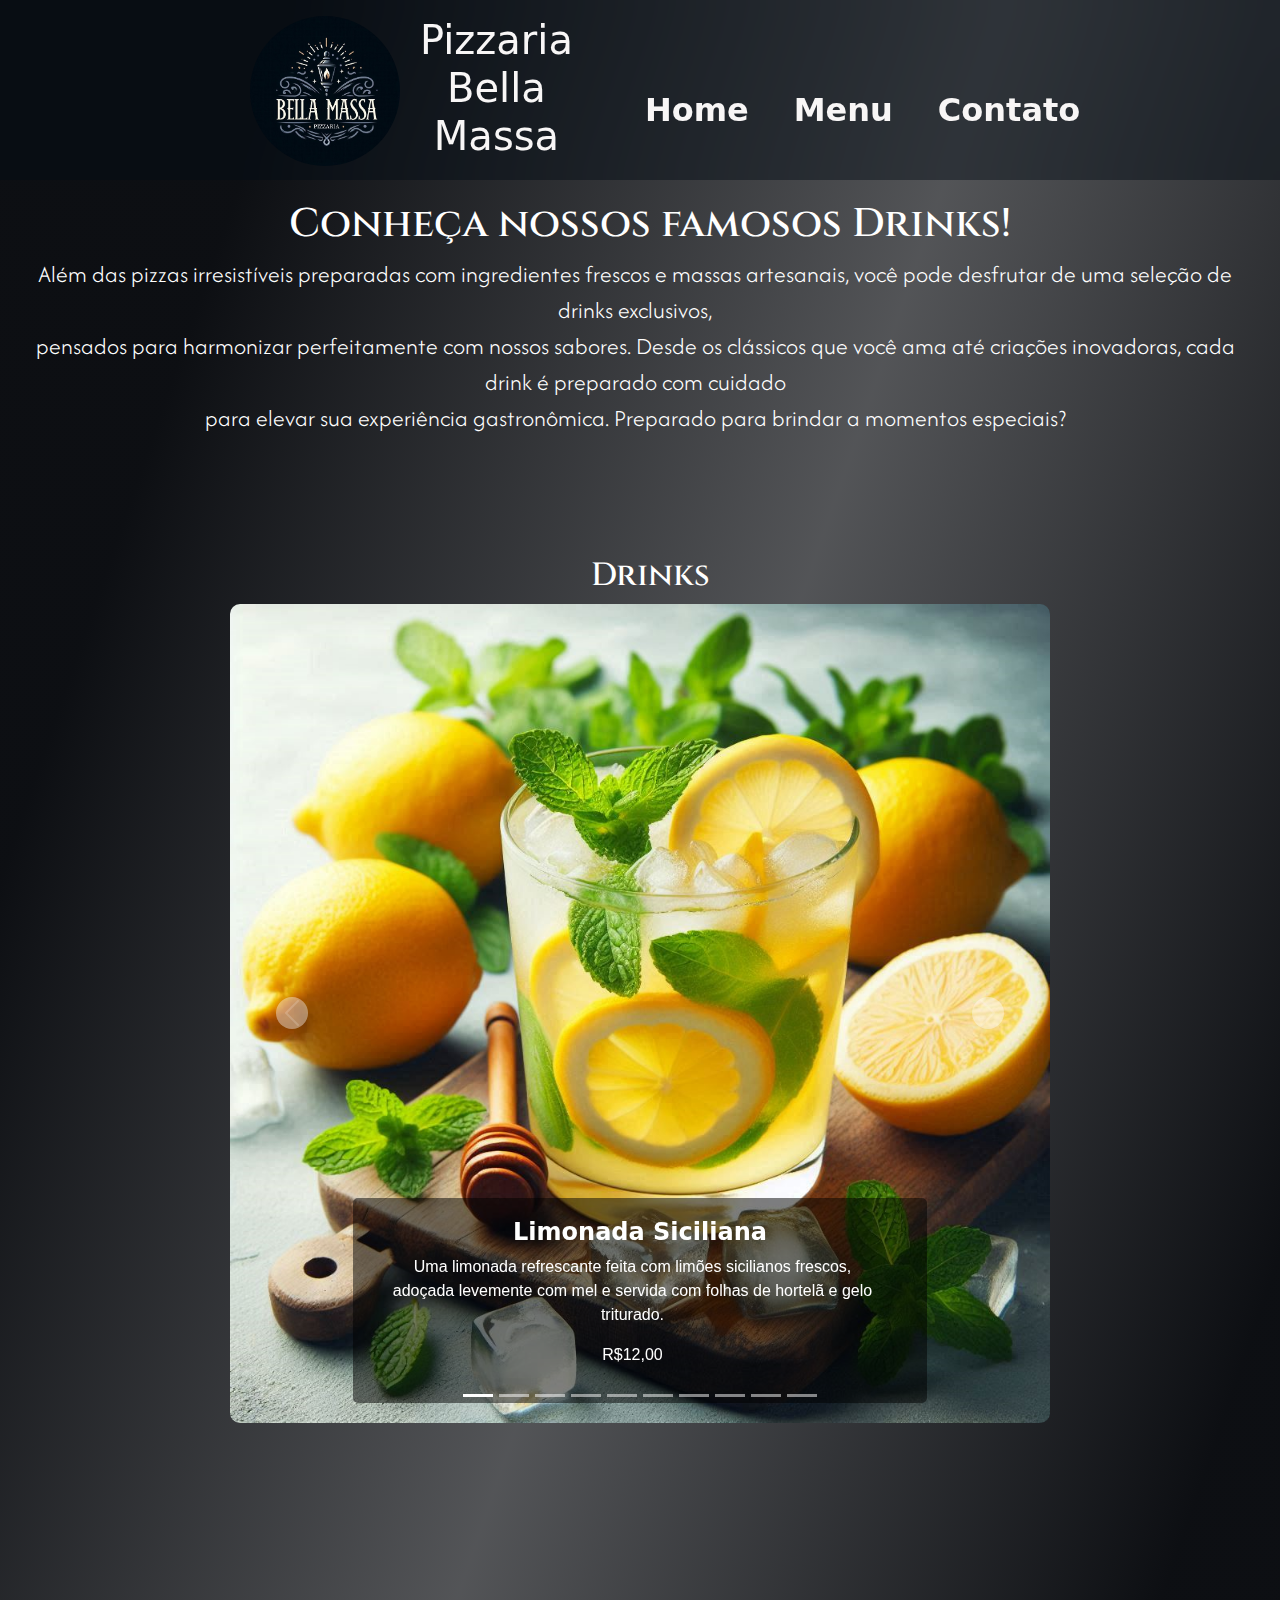
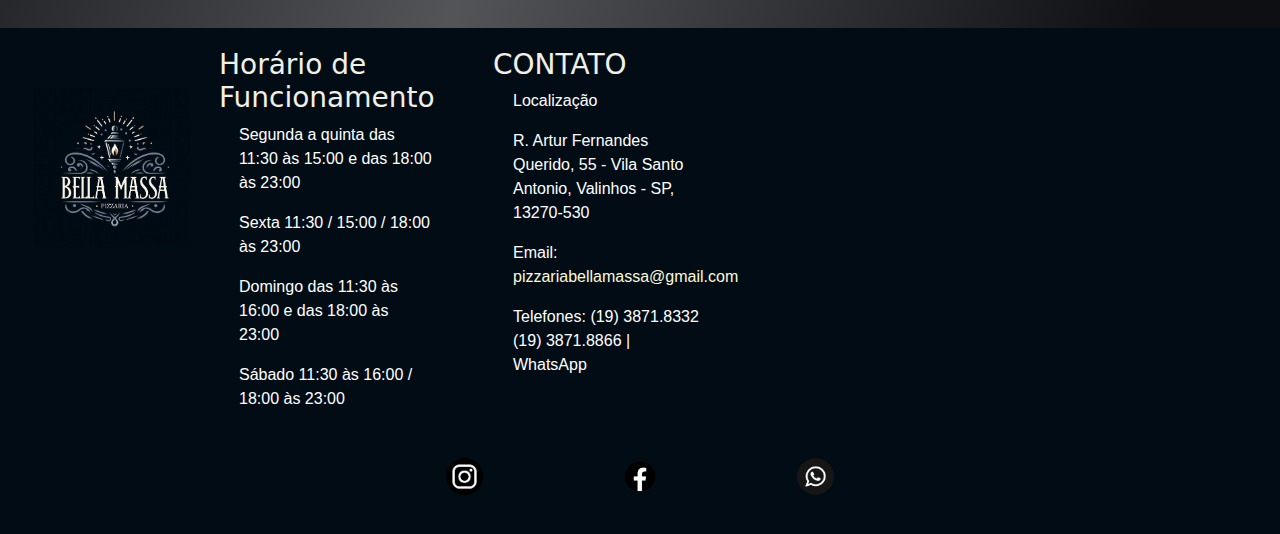
<file: pages/drinks.html>
<!DOCTYPE html>
<html lang="en">

<head>
    <meta charset="UTF-8">
    <meta name="viewport" content="width=device-width, initial-scale=1.0">
    <title>Drinks</title>
    <link rel="stylesheet" href="../css/pizzas.css">
    <link rel="stylesheet" href="../css/global.css">
    <link rel="icon" type="image/icon" href="../media/image.png" />
    <link href="https://cdn.jsdelivr.net/npm/bootstrap@5.3.3/dist/css/bootstrap.min.css" rel="stylesheet"
        integrity="sha384-QWTKZyjpPEjISv5WaRU9OFeRpok6YctnYmDr5pNlyT2bRjXh0JMhjY6hW+ALEwIH" crossorigin="anonymous">
    <script src="https://cdn.jsdelivr.net/npm/bootstrap@5.3.3/dist/js/bootstrap.bundle.min.js"
        integrity="sha384-YvpcrYf0tY3lHB60NNkmXc5s9fDVZLESaAA55NDzOxhy9GkcIdslK1eN7N6jIeHz"
        crossorigin="anonymous"></script>
</head>

<body>
    <header class="site-header">
        <img id="logo-img" src="../media/image.png">
        <h1>Pizzaria Bella Massa</h1>
        <nav class="main-nav">
            <ul class="nav-list">
                <li class="nav-item"><a href="../index.html" class="nav-link">Home</a></li>
                <li class="nav-item"><a href="../index.html" class="nav-link">Menu</a></li>
                <li class="nav-item"><a href="../pages/contato.html" class="nav-link">Contato</a></li>
            </ul>
        </nav>
    </header>

    <main class="menu">
        <div class="intro">
            <h1 class="titulo-menu">Conheça nossos famosos Drinks!</h1>
            <p class="texto-menu">Além das pizzas irresistíveis preparadas com ingredientes frescos e massas artesanais, você pode desfrutar de uma seleção de drinks exclusivos, <br> pensados para harmonizar perfeitamente com nossos sabores. Desde os clássicos que você ama até criações inovadoras, cada drink é preparado com cuidado <br> para elevar sua experiência gastronômica. Preparado para brindar a momentos especiais?</p>
        </div>

        <div class="carousel-container">
        <section class="drinks">
            <h1 class="titulo-produtos">Drinks</h1>
            <div id="carouselExampleCaptions" class="carousel slide">
                <div class="carousel-indicators">
                    <button type="button" data-bs-target="#carouselExampleCaptions" data-bs-slide-to="0" class="active"
                        aria-current="true" aria-label="Slide 1"></button>
                    <button type="button" data-bs-target="#carouselExampleCaptions" data-bs-slide-to="1"
                        aria-label="Slide 2"></button>
                    <button type="button" data-bs-target="#carouselExampleCaptions" data-bs-slide-to="2"
                        aria-label="Slide 3"></button>
                    <button type="button" data-bs-target="#carouselExampleCaptions" data-bs-slide-to="3"
                        aria-label="Slide 4"></button>
                    <button type="button" data-bs-target="#carouselExampleCaptions" data-bs-slide-to="4"
                        aria-label="Slide 5"></button>
                    <button type="button" data-bs-target="#carouselExampleCaptions" data-bs-slide-to="5"
                        aria-label="Slide 6"></button>
                    <button type="button" data-bs-target="#carouselExampleCaptions" data-bs-slide-to="6"
                        aria-label="Slide 7"></button>
                    <button type="button" data-bs-target="#carouselExampleCaptions" data-bs-slide-to="7"
                        aria-label="Slide 8"></button>
                    <button type="button" data-bs-target="#carouselExampleCaptions" data-bs-slide-to="8"
                        aria-label="Slide 9"></button>
                    <button type="button" data-bs-target="#carouselExampleCaptions" data-bs-slide-to="9"
                        aria-label="Slide 10"></button>
                </div>

                <div class="carousel-inner">
                    <div class="carousel-item active">
                        <img src="../media/Limonada Siciliana.png" class="d-block w-100" alt="Limonada Siciliana">
                        <div class="carousel-caption d-none d-md-block">
                            <h5>Limonada Siciliana</h5>
                            <p>Uma limonada refrescante feita com limões sicilianos frescos, adoçada levemente com mel e
                                servida com folhas de hortelã e gelo triturado.</p>
                            <p>R$12,00</p>
                        </div>
                    </div>
                    <div class="carousel-item">
                        <img src="../media/Spritz Italiano.png" class="d-block w-100" alt="Spritz Italiano">
                        <div class="carousel-caption d-none d-md-block">
                            <h5>Spritz Italiano</h5>
                            <p>Um coquetel clássico italiano feito com Aperol, prosecco e um toque de água com gás.</p>
                            <p>R$18,00</p>
                        </div>
                    </div>
                    <div class="carousel-item">
                        <img src="../media/Refrigerante Artesanal de Gengibre.png" class="d-block w-100" alt="Refrigerante Artesanal de Gengibre">
                        <div class="carousel-caption d-none d-md-block">
                            <h5>Refrigerante Artesanal de Gengibre</h5>
                            <p>Bebida gaseificada artesanal, com base de gengibre fresco, suco de limão e uma pitada de
                                açúcar mascavo. Refrescante e levemente picante.</p>
                            <p>R$10,00</p>
                        </div>
                    </div>
                    <div class="carousel-item">
                        <img src="../media/Suco de Frutas Vermelhas com Manjericão.png" class="d-block w-100" alt="Suco de Frutas Vermelhas com Manjericão">
                        <div class="carousel-caption d-none d-md-block">
                            <h5>Suco de Frutas Vermelhas com Manjericão</h5>
                            <p>Mistura de morango, framboesa e amora, batidos com água de coco e folhas frescas de
                                manjericão, servida com gelo.</p>
                            <p>R$14,00</p>
                        </div>
                    </div>
                    <div class="carousel-item">
                        <img src="../media/Caipirinha de Maracujá.png" class="d-block w-100" alt="Caipirinha de Maracujá">
                        <div class="carousel-caption d-none d-md-block">
                            <h5>Caipirinha de Maracujá</h5>
                            <p>Clássica caipirinha brasileira feita com cachaça, maracujá fresco, açúcar e gelo.</p>
                            <p>R$16,00</p>
                        </div>
                    </div>
                    <div class="carousel-item">
                        <img src="../media/Cerveja Artesanal IPA.png" class="d-block w-100" alt="Cerveja Artesanal IPA">
                        <div class="carousel-caption d-none d-md-block">
                            <h5>Cerveja Artesanal IPA</h5>
                            <p>Uma cerveja artesanal estilo IPA, com notas cítricas e amargor equilibrado.</p>
                            <p>R$20,00</p>
                        </div>
                    </div>
                    <div class="carousel-item">
                        <img src="../media/Água Tônica com Pepino e Limão.png" class="d-block w-100" alt="Água Tônica com Pepino e Limão">
                        <div class="carousel-caption d-none d-md-block">
                            <h5>Água Tônica com Pepino e Limão</h5>
                            <p>Refrescante e leve, essa mistura de água tônica, fatias finas de pepino e limão é ideal
                                para quem busca algo sem álcool, mas saboroso.</p>
                            <p>R$11,00</p>
                        </div>
                    </div>
                    <div class="carousel-item">
                        <img src="../media/Mojito Clássico.png" class="d-block w-100" alt="Mojito Clássico">
                        <div class="carousel-caption d-none d-md-block">
                            <h5>Mojito Clássico</h5>
                            <p>Bebida cubana com rum branco, suco de limão, açúcar, hortelã fresca e água com gás.</p>
                            <p>R$19,00</p>
                        </div>
                    </div>
                    <div class="carousel-item">
                        <img src="../media/Vinho Tinto Malbec.png" class="d-block w-100" alt="Vinho Tinto Malbec">
                        <div class="carousel-caption d-none d-md-block">
                            <h5>Vinho Tinto Malbec</h5>
                            <p>Um vinho tinto encorpado, com notas de frutas vermelhas e um toque amadeirado.</p>
                            <p>Taça R$22,00 / Garrafa R$80,00</p>
                        </div>
                    </div>
                    <div class="carousel-item">
                        <img src="../media/Milkshake de Chocolate com Avelã.png" class="d-block w-100" alt="Milkshake de Chocolate com Avelã">
                        <div class="carousel-caption d-none d-md-block">
                            <h5>Milkshake de Chocolate com Avelã</h5>
                            <p>Perfeito para a sobremesa, um milkshake cremoso de sorvete de chocolate, misturado com
                                pasta de avelã e coberto com chantilly e raspas de chocolate.</p>
                            <p>R$18,00</p>
                        </div>
                    </div>
                </div>

                <button class="carousel-control-prev" type="button" data-bs-target="#carouselExampleCaptions"
                    data-bs-slide="prev">
                    <span class="carousel-control-prev-icon" aria-hidden="true"></span>
                    <span class="visually-hidden">Previous</span>
                </button>
                <button class="carousel-control-next" type="button" data-bs-target="#carouselExampleCaptions"
                    data-bs-slide="next">
                    <span class="carousel-control-next-icon" aria-hidden="true"></span>
                    <span class="visually-hidden">Next</span>
                </button>
            </div>
        </section>
    </div>
    </main>

        <footer class="footer">
            <div class="footer-content">
                <div class="footer-logo">
                    <img src="../media/image.png" alt="Pizzaria Bella Massa Logo">
                </div>
        
                <div class="footer-hours">
                    <h3>Horário de Funcionamento</h3>
                    <p>Segunda a quinta das 11:30 às 15:00 e das 18:00 às 23:00</p>
                    <p>Sexta 11:30 / 15:00 / 18:00 às 23:00</p>
                    <p>Domingo das 11:30 às 16:00 e das 18:00 às 23:00</p>
                    <p>Sábado 11:30 às 16:00 / 18:00 às 23:00</p>
                </div>
        
                <div class="footer-contact">
                    <h3>CONTATO</h3>
                    <p>Localização</p>
                    <p>R. Artur Fernandes Querido, 55 - Vila Santo Antonio, Valinhos - SP, 13270-530</p>
                    <p>Email: <a href="mailto:pizzariabellamassa@gmail.com">pizzariabellamassa@gmail.com</a></p>
                    <p>Telefones: (19) 3871.8332 <br> (19) 3871.8866 | WhatsApp</p>
                </div>
        
                <div class="footer-map">
                    <iframe src="https://www.google.com/maps/embed?pb=!1m18!1m12!1m3!1d3673.225199023096!2d-47.01267592377618!3d-22.978744940448575!2m3!1f0!2f0!3f0!3m2!1i1024!2i768!4f13.1!3m3!1m2!1s0x94c8cd9c133b52f5%3A0xbe859c603dcb641b!2sEscola%20SENAI%20de%20Valinhos!5e0!3m2!1spt-BR!2sbr!4v1727792767844!5m2!1spt-BR!2sbr" width="600" height="450" style="border:0;" allowfullscreen="" loading="lazy" referrerpolicy="no-referrer-when-downgrade"></iframe>
                </div>
            </div>
        
            <div class="footer-social">
                <a href="#"><img src="../media/instagram-icon.png" alt="Instagram"></a>
                <a href="#"><img src="../media/facebook-icon.png" alt="Facebook"></a>
                <a href="#"><img src="../media/whatsapp-icon.png" alt="WhatsApp"></a>
            </div>
        </footer>

</body>
</html>
</file>
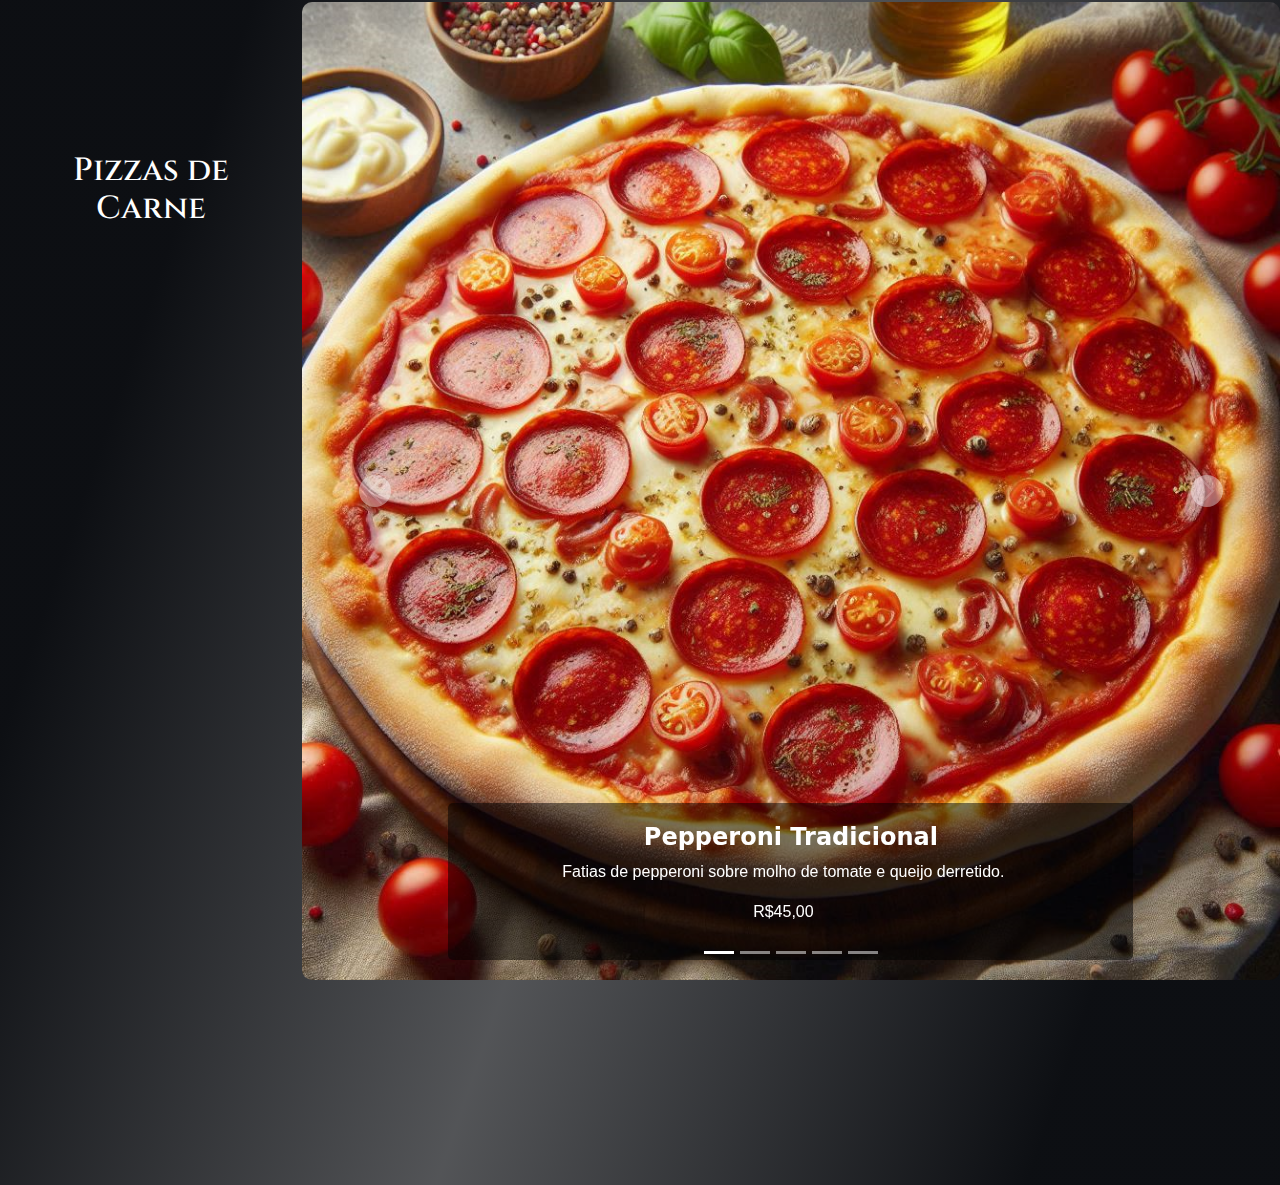
<file: pages/salgados copy.html>
<!DOCTYPE html>
<html lang="en">

<head>
  <meta charset="UTF-8">
  <meta name="viewport" content="width=device-width, initial-scale=1.0">
  <title>Pizzas Salgadas</title>
  <link rel="stylesheet" href="../css/pizzas.css">
  <link rel="stylesheet" href="../css/global.css">
  <link rel="icon" type="image/icon" href="../media/image.png" />
  <link href="https://cdn.jsdelivr.net/npm/bootstrap@5.3.3/dist/css/bootstrap.min.css" rel="stylesheet"
    integrity="sha384-QWTKZyjpPEjISv5WaRU9OFeRpok6YctnYmDr5pNlyT2bRjXh0JMhjY6hW+ALEwIH" crossorigin="anonymous">
  <script src="https://cdn.jsdelivr.net/npm/bootstrap@5.3.3/dist/js/bootstrap.bundle.min.js"
    integrity="sha384-YvpcrYf0tY3lHB60NNkmXc5s9fDVZLESaAA55NDzOxhy9GkcIdslK1eN7N6jIeHz"
    crossorigin="anonymous"></script>
</head>

<body>


  <main class="menu">

    <div class="carousel-container">
        <h1 class="titulo-produtos">Pizzas de Carne</h1>
        <div id="carouselExampleCaptions" class="carousel slide">
          <div class="carousel-indicators">
            <button type="button" data-bs-target="#carouselExampleCaptions" data-bs-slide-to="0" class="active"
              aria-current="true" aria-label="Slide 1"></button>
            <button type="button" data-bs-target="#carouselExampleCaptions" data-bs-slide-to="1"
              aria-label="Slide 2"></button>
            <button type="button" data-bs-target="#carouselExampleCaptions" data-bs-slide-to="2"
              aria-label="Slide 3"></button>
            <button type="button" data-bs-target="#carouselExampleCaptions" data-bs-slide-to="3"
              aria-label="Slide 4"></button>
            <button type="button" data-bs-target="#carouselExampleCaptions" data-bs-slide-to="4"
              aria-label="Slide 5"></button>
          </div>

          <div class="carousel-inner">
            <div class="carousel-item active">
              <img src="../media/Pepperoni Tradicional.png" class="d-block w-100" alt="Pepperoni Tradicional">
              <div class="carousel-caption d-none d-md-block">
                <h5>Pepperoni Tradicional</h5>
                <p>Fatias de pepperoni sobre molho de tomate e queijo derretido.</p>
                <p>R$45,00</p>
              </div>
            </div>
            <div class="carousel-item">
              <img src="../media/Calabresa com Cebola.png" class="d-block w-100" alt="Calabresa com Cebola">
              <div class="carousel-caption d-none d-md-block">
                <h5 class="text">Calabresa com Cebola</h5>
                <p>Linguiça calabresa fatiada, cebolas caramelizadas e azeitonas pretas.</p>
                <p>R$42,00</p>
              </div>
            </div>
            <div class="carousel-item">
              <img src="../media/Carne Seca.png" class="d-block w-100" alt="Carne Seca">
              <div class="carousel-caption d-none d-md-block">
                <h5>Carne Seca com Catupiry</h5>
                <p>Carne seca desfiada com requeijão cremoso e orégano.</p>
                <p>R$48,00</p>
              </div>
            </div>
            <div class="carousel-item">
              <img src="../media/Carne Seca com Queijo Coalho.png" class="d-block w-100"
                alt="Carne Seca com Queijo Coalho">
              <div class="carousel-caption d-none d-md-block">
                <h5>Carne Seca com Queijo Coalho</h5>
                <p>Carne seca desfiada, queijo coalho e pedacinhos de pimentão.</p>
                <p>R$50,00</p>
              </div>
            </div>
            <div class="carousel-item">
              <img src="../media/Picanha com Alho.png" class="d-block w-100" alt="Picanha com Alho">
              <div class="carousel-caption d-none d-md-block">
                <h5>Picanha com Alho</h5>
                <p>Fatias de picanha, alho assado e queijo mussarela.</p>
                <p>R$55,00</p>
              </div>
          </div>

          <button class="carousel-control-prev" type="button" data-bs-target="#carouselExampleCaptions"
            data-bs-slide="prev">
            <span class="carousel-control-prev-icon" aria-hidden="true"></span>
            <span class="visually-hidden">Previous</span>
          </button>
          <button class="carousel-control-next" type="button" data-bs-target="#carouselExampleCaptions"
            data-bs-slide="next">
            <span class="carousel-control-next-icon" aria-hidden="true"></span>
            <span class="visually-hidden">Next</span>
          </button>
        </div>
  </main>

</body>

</html>
</file>
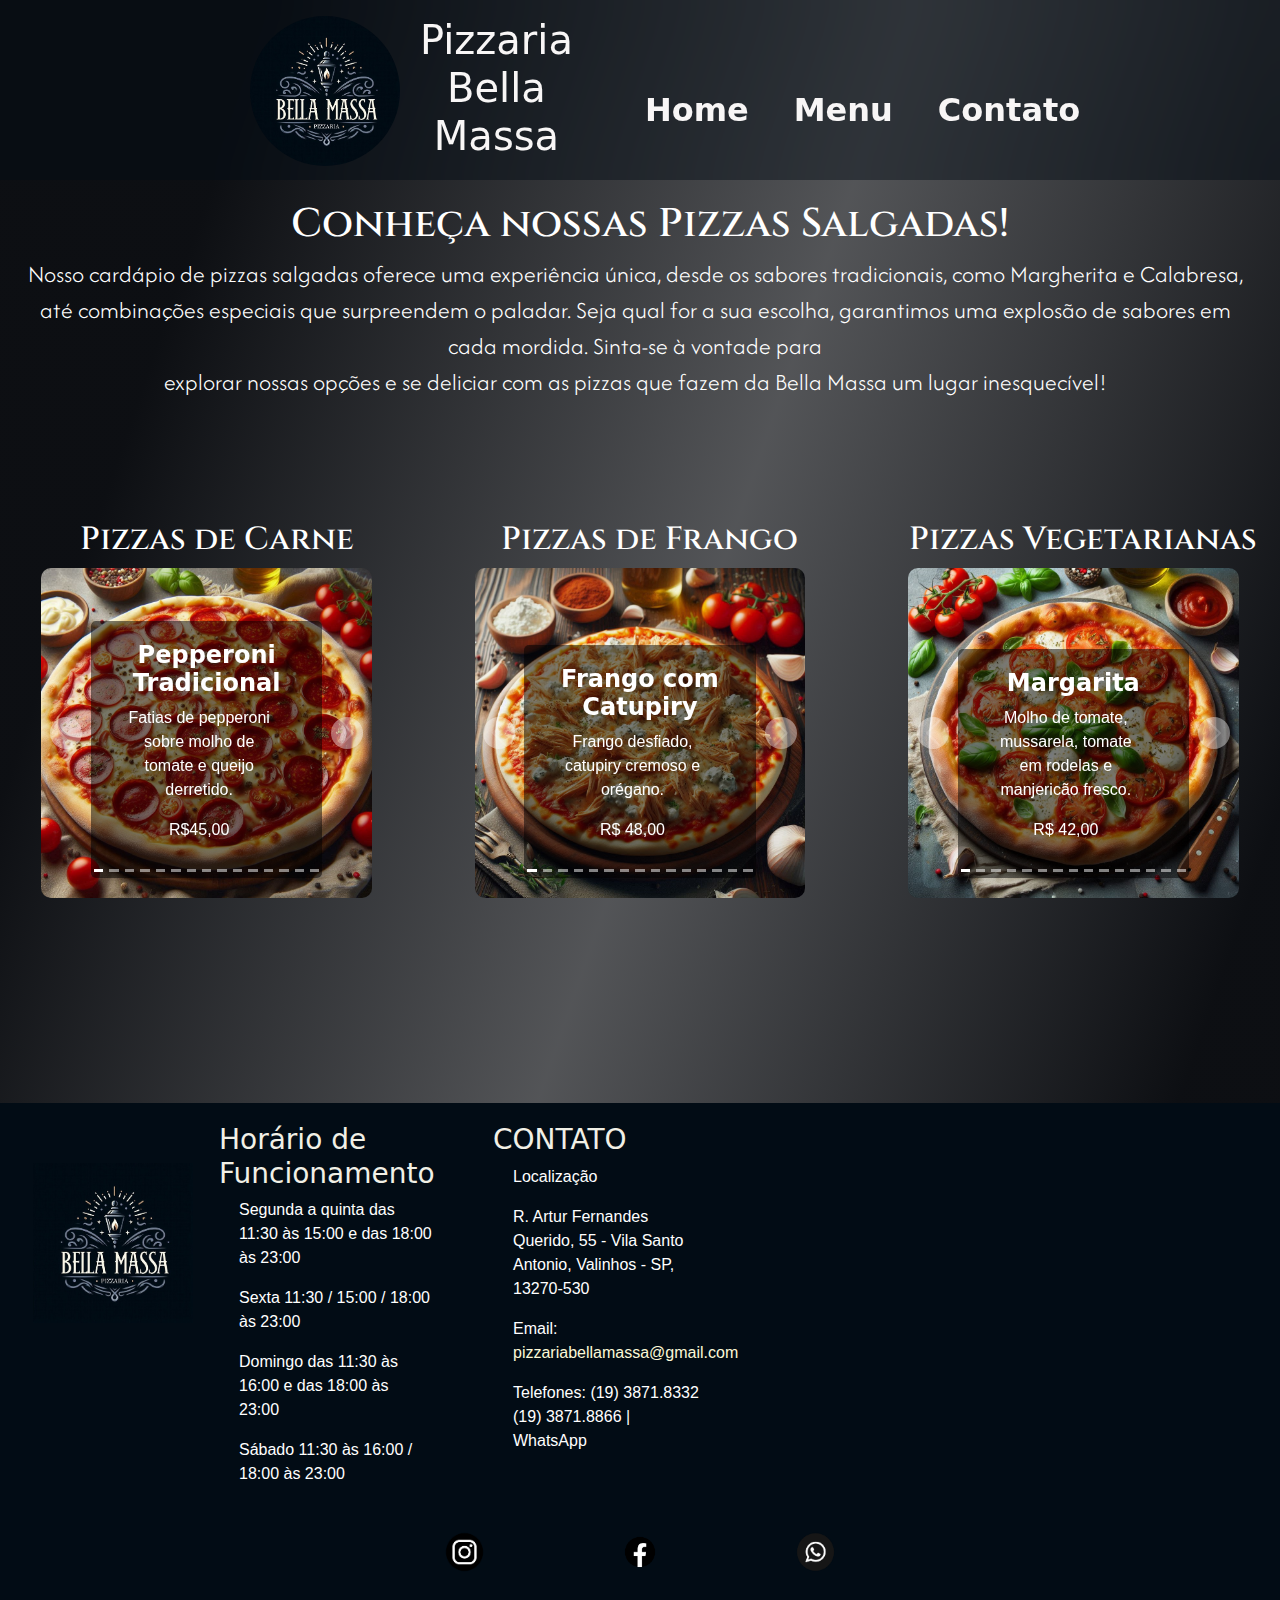
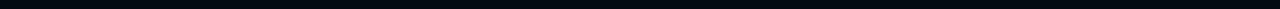
<file: pages/salgados.html>
<!DOCTYPE html>
<html lang="en">

<head>
  <meta charset="UTF-8">
  <meta name="viewport" content="width=device-width, initial-scale=1.0">
  <title>Pizzas Salgadas</title>
  <link rel="stylesheet" href="../css/pizzas.css">
  <link rel="stylesheet" href="../css/global.css">
  <link rel="icon" type="image/icon" href="../media/image.png" />
  <link href="https://cdn.jsdelivr.net/npm/bootstrap@5.3.3/dist/css/bootstrap.min.css" rel="stylesheet"
    integrity="sha384-QWTKZyjpPEjISv5WaRU9OFeRpok6YctnYmDr5pNlyT2bRjXh0JMhjY6hW+ALEwIH" crossorigin="anonymous">
  <script src="https://cdn.jsdelivr.net/npm/bootstrap@5.3.3/dist/js/bootstrap.bundle.min.js"
    integrity="sha384-YvpcrYf0tY3lHB60NNkmXc5s9fDVZLESaAA55NDzOxhy9GkcIdslK1eN7N6jIeHz"
    crossorigin="anonymous"></script>
</head>

<body>
  <header class="site-header">
    <img id="logo-img" src="../media/image.png">
    <h1>Pizzaria Bella Massa</h1>
    <nav class="main-nav">
      <ul class="nav-list">
        <li class="nav-item"><a href="../index.html" class="nav-link">Home</a></li>
        <li class="nav-item"><a href="../index.html" class="nav-link">Menu</a></li>
        <li class="nav-item"><a href="../pages/contato.html" class="nav-link">Contato</a></li>
      </ul>
    </nav>
  </header>

  <main class="menu">
    <div class="intro">
      <h1 class="titulo-menu">Conheça nossas Pizzas Salgadas!</h1>
      <p class="texto-menu">Nosso cardápio de pizzas salgadas oferece uma experiência única, desde os sabores
        tradicionais, como Margherita e Calabresa, <br> até combinações especiais que surpreendem o paladar. Seja qual
        for a
        sua escolha, garantimos uma explosão de sabores em cada mordida. Sinta-se à vontade para <br> explorar nossas
        opções
        e se deliciar com as pizzas que fazem da Bella Massa um lugar inesquecível!</p>
    </div>
<div class="carousel-container">
      <section class="carne">
        <h1 class="titulo-produtos">Pizzas de Carne</h1>
        <div id="carouselExampleCaptions" class="carousel slide">
          <div class="carousel-indicators">
            <button type="button" data-bs-target="#carouselExampleCaptions" data-bs-slide-to="0" class="active"
              aria-current="true" aria-label="Slide 1"></button>
            <button type="button" data-bs-target="#carouselExampleCaptions" data-bs-slide-to="1"
              aria-label="Slide 2"></button>
            <button type="button" data-bs-target="#carouselExampleCaptions" data-bs-slide-to="2"
              aria-label="Slide 3"></button>
            <button type="button" data-bs-target="#carouselExampleCaptions" data-bs-slide-to="3"
              aria-label="Slide 4"></button>
            <button type="button" data-bs-target="#carouselExampleCaptions" data-bs-slide-to="4"
              aria-label="Slide 5"></button>
            <button type="button" data-bs-target="#carouselExampleCaptions" data-bs-slide-to="5"
              aria-label="Slide 6"></button>
            <button type="button" data-bs-target="#carouselExampleCaptions" data-bs-slide-to="6"
              aria-label="Slide 7"></button>
            <button type="button" data-bs-target="#carouselExampleCaptions" data-bs-slide-to="7"
              aria-label="Slide 8"></button>
            <button type="button" data-bs-target="#carouselExampleCaptions" data-bs-slide-to="8"
              aria-label="Slide 9"></button>
            <button type="button" data-bs-target="#carouselExampleCaptions" data-bs-slide-to="9"
              aria-label="Slide 10"></button>
            <button type="button" data-bs-target="#carouselExampleCaptions" data-bs-slide-to="10"
              aria-label="Slide 11"></button>
            <button type="button" data-bs-target="#carouselExampleCaptions" data-bs-slide-to="11"
              aria-label="Slide 12"></button>
            <button type="button" data-bs-target="#carouselExampleCaptions" data-bs-slide-to="12"
              aria-label="Slide 13"></button>
            <button type="button" data-bs-target="#carouselExampleCaptions" data-bs-slide-to="13"
              aria-label="Slide 14"></button>
            <button type="button" data-bs-target="#carouselExampleCaptions" data-bs-slide-to="14"
              aria-label="Slide 15"></button>
          </div>

          <div class="carousel-inner">
            <div class="carousel-item active">
              <img src="../media/Pepperoni Tradicional.png" class="d-block w-100" alt="Pepperoni Tradicional">
              <div class="carousel-caption d-none d-md-block">
                <h5>Pepperoni Tradicional</h5>
                <p>Fatias de pepperoni sobre molho de tomate e queijo derretido.</p>
                <p>R$45,00</p>
              </div>
            </div>
            <div class="carousel-item">
              <img src="../media/Calabresa com Cebola.png" class="d-block w-100" alt="Calabresa com Cebola">
              <div class="carousel-caption d-none d-md-block">
                <h5 class="text">Calabresa com Cebola</h5>
                <p>Linguiça calabresa fatiada, cebolas caramelizadas e azeitonas pretas.</p>
                <p>R$42,00</p>
              </div>
            </div>
            <div class="carousel-item">
              <img src="../media/Carne Seca.png" class="d-block w-100" alt="Carne Seca">
              <div class="carousel-caption d-none d-md-block">
                <h5>Carne Seca com Catupiry</h5>
                <p>Carne seca desfiada com requeijão cremoso e orégano.</p>
                <p>R$48,00</p>
              </div>
            </div>
            <div class="carousel-item">
              <img src="../media/Carne Seca com Queijo Coalho.png" class="d-block w-100"
                alt="Carne Seca com Queijo Coalho">
              <div class="carousel-caption d-none d-md-block">
                <h5>Carne Seca com Queijo Coalho</h5>
                <p>Carne seca desfiada, queijo coalho e pedacinhos de pimentão.</p>
                <p>R$50,00</p>
              </div>
            </div>
            <div class="carousel-item">
              <img src="../media/Picanha com Alho.png" class="d-block w-100" alt="Picanha com Alho">
              <div class="carousel-caption d-none d-md-block">
                <h5>Picanha com Alho</h5>
                <p>Fatias de picanha, alho assado e queijo mussarela.</p>
                <p>R$55,00</p>
              </div>
            </div>
            <div class="carousel-item">
              <img src="../media/Bacon com Cheddar.png" class="d-block w-100" alt="Bacon com Cheddar">
              <div class="carousel-caption d-none d-md-block">
                <h5>Bacon com Cheddar</h5>
                <p>Cubos de bacon crocante, cheddar cremoso e cebolas roxas.</p>
                <p>R$47,00</p>
              </div>
            </div>
            <div class="carousel-item">
              <img src="../media/Costela com Barbecue.png" class="d-block w-100" alt="Costela com Barbecue">
              <div class="carousel-caption d-none d-md-block">
                <h5>Costela com Barbecue</h5>
                <p>Pedaços de costela desfiada e molho barbecue sobre queijo prato.</p>
                <p>R$52,00</p>
              </div>
            </div>
            <div class="carousel-item">
              <img src="../media/Filé Mignon com Champignon.png" class="d-block w-100" alt="Filé Mignon com Champignon">
              <div class="carousel-caption d-none d-md-block">
                <h5>Filé Mignon com Champignon</h5>
                <p>Iscas de filé mignon, cogumelos frescos e creme de alho-poró.</p>
                <p>R$60,00</p>
              </div>
            </div>
            <div class="carousel-item">
              <img src="../media/Linguiça Toscana com Rúcula.png" class="d-block w-100"
                alt="Linguiça Toscana com Rúcula">
              <div class="carousel-caption d-none d-md-block">
                <h5>Linguiça Toscana com Rúcula</h5>
                <p>Linguiça toscana, queijo parmesão e folhas frescas de rúcula.</p>
                <p>R$45,00</p>
              </div>
            </div>
            <div class="carousel-item">
              <img src="../media/Carne Moída com Ovo.png" class="d-block w-100" alt="Carne Moída com Ovo">
              <div class="carousel-caption d-none d-md-block">
                <h5>Carne Moída com Ovo</h5>
                <p>Carne moída temperada, ovos e azeitonas verdes.</p>
                <p>R$40,00</p>
              </div>
            </div>
            <div class="carousel-item">
              <img src="../media/Almôndegas com Molho Pomodoro.png" class="d-block w-100"
                alt="Almôndegas com Molho Pomodoro">
              <div class="carousel-caption d-none d-md-block">
                <h5>Almôndegas com Molho Pomodoro</h5>
                <p>Almôndegas caseiras, molho de tomate fresco e manjericão.</p>
                <p>R$48,00</p>
              </div>
            </div>
            <div class="carousel-item">
              <img src="../media/Churrasco com Chimichurri.png" class="d-block w-100" alt="Churrasco com Chimichurri">
              <div class="carousel-caption d-none d-md-block">
                <h5>Churrasco com Chimichurri</h5>
                <p>Carnes de churrasco variadas, queijo provolone e molho chimichurri.</p>
                <p>R$55,00</p>
              </div>
            </div>
            <div class="carousel-item">
              <img src="../media/Presunto Parma com Tomate Seco.png" class="d-block w-100"
                alt="Presunto Parma com Tomate Seco">
              <div class="carousel-caption d-none d-md-block">
                <h5>Presunto Parma com Tomate Seco</h5>
                <p>Fatias de presunto parma e tomate seco.</p>
                <p>R$49,00</p>
              </div>
            </div>
            <div class="carousel-item">
              <img src="../media/Lombo com Abacaxi.png" class="d-block w-100" alt="Pizza Vegetariana">
              <div class="carousel-caption d-none d-md-block">
                <h5>Lombo com Abacaxi</h5>
                <p>Lombo defumado, fatias de abacaxi grelhado e queijo gorgonzola.</p>
                <p>R$53,00</p>
              </div>
            </div>
            <div class="carousel-item">
              <img src="../media/Escondidinho de Carne.png" class=" d-block w-100" alt="Pizza Marguerita">
              <div class="carousel-caption d-none d-md-block">
                <h5>Escondidinho de Carne</h5>
                <p>Carne desfiada, purê de batata e queijo gratinado.</p>
                <p>R$58,00</p>
              </div>
            </div>
          </div>

          <button class="carousel-control-prev" type="button" data-bs-target="#carouselExampleCaptions"
            data-bs-slide="prev">
            <span class="carousel-control-prev-icon" aria-hidden="true"></span>
            <span class="visually-hidden">Previous</span>
          </button>
          <button class="carousel-control-next" type="button" data-bs-target="#carouselExampleCaptions"
            data-bs-slide="next">
            <span class="carousel-control-next-icon" aria-hidden="true"></span>
            <span class="visually-hidden">Next</span>
          </button>
        </div>
      </section>

      <section class="frango">
        <h1 class="titulo-produtos">Pizzas de Frango</h1>
        <div id="carouselExampleCaptions2" class="carousel slide">
          <div class="carousel-indicators">
            <button type="button" data-bs-target="#carouselExampleCaptions2" data-bs-slide-to="0" class="active"
              aria-current="true" aria-label="Slide 1"></button>
            <button type="button" data-bs-target="#carouselExampleCaptions2" data-bs-slide-to="1"
              aria-label="Slide 2"></button>
            <button type="button" data-bs-target="#carouselExampleCaptions2" data-bs-slide-to="2"
              aria-label="Slide 3"></button>
            <button type="button" data-bs-target="#carouselExampleCaptions2" data-bs-slide-to="3"
              aria-label="Slide 4"></button>
            <button type="button" data-bs-target="#carouselExampleCaptions2" data-bs-slide-to="4"
              aria-label="Slide 5"></button>
            <button type="button" data-bs-target="#carouselExampleCaptions2" data-bs-slide-to="5"
              aria-label="Slide 6"></button>
            <button type="button" data-bs-target="#carouselExampleCaptions2" data-bs-slide-to="6"
              aria-label="Slide 7"></button>
            <button type="button" data-bs-target="#carouselExampleCaptions2" data-bs-slide-to="7"
              aria-label="Slide 8"></button>
            <button type="button" data-bs-target="#carouselExampleCaptions2" data-bs-slide-to="8"
              aria-label="Slide 9"></button>
            <button type="button" data-bs-target="#carouselExampleCaptions2" data-bs-slide-to="9"
              aria-label="Slide 10"></button>
            <button type="button" data-bs-target="#carouselExampleCaptions2" data-bs-slide-to="10"
              aria-label="Slide 11"></button>
            <button type="button" data-bs-target="#carouselExampleCaptions2" data-bs-slide-to="11"
              aria-label="Slide 12"></button>
            <button type="button" data-bs-target="#carouselExampleCaptions2" data-bs-slide-to="12"
              aria-label="Slide 13"></button>
            <button type="button" data-bs-target="#carouselExampleCaptions2" data-bs-slide-to="13"
              aria-label="Slide 14"></button>
            <button type="button" data-bs-target="#carouselExampleCaptions2" data-bs-slide-to="14"
              aria-label="Slide 15"></button>
          </div>
          <div class="carousel-inner">
            <div class="carousel-item active">
              <img src="../media/Frango com Catupiry.png" class="d-block w-100" alt="Frango com Catupiry">
              <div class="carousel-caption d-none d-md-block">
                <h5>Frango com Catupiry</h5>
                <p>Frango desfiado, catupiry cremoso e orégano.</p>
                <p>R$ 48,00</p>
              </div>
            </div>
            <div class="carousel-item">
              <img src="../media/Frango com Cheddar e Bacon.png" class="d-block w-100" alt="Frango com Cheddar e Bacon">
              <div class="carousel-caption d-none d-md-block">
                <h5>Frango com Cheddar e Bacon</h5>
                <p>Frango desfiado, cheddar derretido e cubos de bacon crocante.</p>
                <p>R$ 50,00</p>
              </div>
            </div>
            <div class="carousel-item">
              <img src="../media/Frango à Parmegiana.png" class="d-block w-100" alt="Frango à Parmegiana">
              <div class="carousel-caption d-none d-md-block">
                <h5>Frango à Parmegiana</h5>
                <p>Frango empanado, molho de tomate e queijo mussarela.</p>
                <p>R$ 52,00</p>
              </div>
            </div>
            <div class="carousel-item">
              <img src="../media/Frango com Molho Barbecue.png" class="d-block w-100" alt="Frango com Molho Barbecue">
              <div class="carousel-caption d-none d-md-block">
                <h5>Frango com Molho Barbecue</h5>
                <p>Frango desfiado com molho barbecue e cebolas caramelizadas.</p>
                <p>R$ 49,00</p>
              </div>
            </div>
            <div class="carousel-item">
              <img src="../media/Frango com Requeijão e Milho.png" class="d-block w-100"
                alt="Frango com Requeijão e Milho">
              <div class="carousel-caption d-none d-md-block">
                <h5>Frango com Requeijão e Milho</h5>
                <p>Frango desfiado, requeijão cremoso e milho verde.</p>
                <p>R$ 46,00</p>
              </div>
            </div>
            <div class="carousel-item">
              <img src="../media/Frango com Gorgonzola.png" class="d-block w-100" alt="Frango com Gorgonzola">
              <div class="carousel-caption d-none d-md-block">
                <h5>Frango com Gorgonzola</h5>
                <p>Frango desfiado, queijo gorgonzola e nozes trituradas.</p>
                <p>R$ 55,00</p>
              </div>
            </div>
            <div class="carousel-item">
              <img src="../media/Frango ao Alho e Óleo.png" class="d-block w-100" alt="Frango ao Alho e Óleo">
              <div class="carousel-caption d-none d-md-block">
                <h5>Frango ao Alho e Óleo</h5>
                <p>Frango temperado com alho, azeite e ervas finas.</p>
                <p>R$ 45,00</p>
              </div>
            </div>
            <div class="carousel-item">
              <img src="../media/Frango com Palmito e Azeitonas.png" class="d-block w-100"
                alt="Frango com Palmito e Azeitonas">
              <div class="carousel-caption d-none d-md-block">
                <h5>Frango com Palmito e Azeitonas</h5>
                <p>Frango desfiado, palmito, azeitonas pretas e queijo prato.</p>
                <p>R$ 50,00</p>
              </div>
            </div>
            <div class="carousel-item">
              <img src="../media/Frango à Passarinho.png" class="d-block w-100" alt="Frango à Passarinho">
              <div class="carousel-caption d-none d-md-block">
                <h5>Frango à Passarinho</h5>
                <p>Pedaços de frango crocantes com alho frito e limão.</p>
                <p>R$ 53,00</p>
              </div>
            </div>
            <div class="carousel-item">
              <img src="../media/Frango com Rúcula e Tomate Seco.png" class="d-block w-100"
                alt="Frango com Rúcula e Tomate Seco">
              <div class="carousel-caption d-none d-md-block">
                <h5>Frango com Rúcula e Tomate Seco</h5>
                <p>Frango desfiado, folhas de rúcula e fatias de tomate seco.</p>
                <p>R$ 55,00</p>
              </div>
            </div>
            <div class="carousel-item">
              <img src="../media/Frango ao Curry.png" class="d-block w-100" alt="Frango ao Curry">
              <div class="carousel-caption d-none d-md-block">
                <h5>Frango ao Curry</h5>
                <p>Frango desfiado com molho curry, pimentões e cebola roxa.</p>
                <p>R$ 52,00</p>
              </div>
            </div>
            <div class="carousel-item">
              <img src="../media/Frango com Cream Cheese e Cebolinha.png" class="d-block w-100"
                alt="Frango com Cream Cheese e Cebolinha">
              <div class="carousel-caption d-none d-md-block">
                <h5>Frango com Cream Cheese e Cebolinha</h5>
                <p>Frango desfiado, cream cheese e cebolinha fresca picada.</p>
                <p>R$ 50,00</p>
              </div>
            </div>
            <div class="carousel-item">
              <img src="../media/Frango com Mostarda e Mel.png" class="d-block w-100" alt="Frango com Mostarda e Mel">
              <div class="carousel-caption d-none d-md-block">
                <h5>Frango com Mostarda e Mel</h5>
                <p>Frango temperado com molho de mostarda e mel, cobertocom queijo mussarela.</p>
                <p>R$ 48,00</p>
              </div>
            </div>
            <div class="carousel-item">
              <img src="../media/Frango com Brócolis e Queijo.png" class="d-block w-100"
                alt="Frango com Brócolis e Queijo">
              <div class="carousel-caption d-none d-md-block">
                <h5>Frango com Brócolis e Queijo</h5>
                <p>Frango desfiado, brócolis ao vapor e queijo cheddar derretido.</p>
                <p>R$ 51,00</p>
              </div>
            </div>
            <div class="carousel-item">
              <img src="../media/Frango Mexicano.png" class="d-block w-100" alt="Frango Mexicano">
              <div class="carousel-caption d-none d-md-block">
                <h5>Frango Mexicano</h5>
                <p>Frango desfiado, molho picante, pimentões coloridos e queijo cheddar.</p>
                <p>R$ 54,00</p>
              </div>
            </div>
          </div>
          <button class="carousel-control-prev" type="button" data-bs-target="#carouselExampleCaptions2"
            data-bs-slide="prev">
            <span class="carousel-control-prev-icon" aria-hidden="true"></span>
            <span class="visually-hidden">Previous</span>
          </button>
          <button class="carousel-control-next" type="button" data-bs-target="#carouselExampleCaptions2"
            data-bs-slide="next">
            <span class="carousel-control-next-icon" aria-hidden="true"></span>
            <span class="visually-hidden">Next</span>
          </button>
        </div>
      </section>

      <section class="vegetariano">
        <h1 class="titulo-produtos">Pizzas Vegetarianas</h1>
        <div id="carouselExampleCaptions3" class="carousel slide">
          <div class="carousel-indicators">
            <button type="button" data-bs-target="#carouselExampleCaptions3" data-bs-slide-to="0" class="active"
              aria-current="true" aria-label="Slide 1"></button>
            <button type="button" data-bs-target="#carouselExampleCaptions3" data-bs-slide-to="1"
              aria-label="Slide 2"></button>
            <button type="button" data-bs-target="#carouselExampleCaptions3" data-bs-slide-to="2"
              aria-label="Slide 3"></button>
            <button type="button" data-bs-target="#carouselExampleCaptions3" data-bs-slide-to="3"
              aria-label="Slide 4"></button>
            <button type="button" data-bs-target="#carouselExampleCaptions3" data-bs-slide-to="4"
              aria-label="Slide 5"></button>
            <button type="button" data-bs-target="#carouselExampleCaptions3" data-bs-slide-to="5"
              aria-label="Slide 6"></button>
            <button type="button" data-bs-target="#carouselExampleCaptions3" data-bs-slide-to="6"
              aria-label="Slide 7"></button>
            <button type="button" data-bs-target="#carouselExampleCaptions3" data-bs-slide-to="7"
              aria-label="Slide 8"></button>
            <button type="button" data-bs-target="#carouselExampleCaptions3" data-bs-slide-to="8"
              aria-label="Slide 9"></button>
            <button type="button" data-bs-target="#carouselExampleCaptions3" data-bs-slide-to="9"
              aria-label="Slide 10"></button>
            <button type="button" data-bs-target="#carouselExampleCaptions3" data-bs-slide-to="10"
              aria-label="Slide 11"></button>
            <button type="button" data-bs-target="#carouselExampleCaptions3" data-bs-slide-to="11"
              aria-label="Slide 12"></button>
            <button type="button" data-bs-target="#carouselExampleCaptions3" data-bs-slide-to="12"
              aria-label="Slide 13"></button>
            <button type="button" data-bs-target="#carouselExampleCaptions3" data-bs-slide-to="13"
              aria-label="Slide 14"></button>
            <button type="button" data-bs-target="#carouselExampleCaptions3" data-bs-slide-to="14"
              aria-label="Slide 15"></button>
          </div>
          <div class="carousel-inner">
            <div class="carousel-item active">
              <img src="../media/Margarita.png" class="d-block w-100" alt="Margarita">
              <div class="carousel-caption d-none d-md-block">
                <h5>Margarita</h5>
                <p>Molho de tomate, mussarela, tomate em rodelas e manjericão fresco.</p>
                <p>R$ 42,00</p>
              </div>
            </div>
            <div class="carousel-item">
              <img src="../media/Rúcula com Tomate Seco.png" class="d-block w-100" alt="Rúcula com Tomate Seco">
              <div class="carousel-caption d-none d-md-block">
                <h5>Rúcula com Tomate Seco</h5>
                <p>Rúcula fresca, tomate seco e queijo parmesão.</p>
                <p>R$ 48,00</p>
              </div>
            </div>
            <div class="carousel-item">
              <img src="../media/Brócolis com Catupiry.png" class="d-block w-100" alt="Brócolis com Catupiry">
              <div class="carousel-caption d-none d-md-block">
                <h5>Brócolis com Catupiry</h5>
                <p>Brócolis ao vapor, requeijão cremoso e alho frito.</p>
                <p>R$ 46,00</p>
              </div>
            </div>
            <div class="carousel-item">
              <img src="../media/Palmito com Azeitonas.png" class="d-block w-100" alt="Palmito com Azeitonas">
              <div class="carousel-caption d-none d-md-block">
                <h5>Palmito com Azeitonas</h5>
                <p>Palmito, azeitonas pretas e queijo prato.</p>
                <p>R$ 45,00</p>
              </div>
            </div>
            <div class="carousel-item">
              <img src="../media/Quatro Queijos.png" class="d-block w-100" alt="Quatro Queijos">
              <div class="carousel-caption d-none d-md-block">
                <h5>Quatro Queijos</h5>
                <p>Queijo mussarela, parmesão, gorgonzola e provolone.</p>
                <p>R$ 52,00</p>
              </div>
            </div>
            <div class="carousel-item">
              <img src="../media/Caprese.png" class="d-block w-100" alt="Caprese">
              <div class="carousel-caption d-none d-md-block">
                <h5>Caprese</h5>
                <p>Mussarela de búfala, rodelas de tomate e folhas de manjericão.</p>
                <p>R$ 50,00</p>
              </div>
            </div>
            <div class="carousel-item">
              <img src="../media/Pizza de Alcachofra.png" class="d-block w-100" alt="Pizza de Alcachofra">
              <div class="carousel-caption d-none d-md-block">
                <h5>Pizza de Alcachofra</h5>
                <p>Corações de alcachofra, parmesão e tomate cereja.</p>
                <p>R$ 56,00</p>
              </div>
            </div>
            <div class="carousel-item">
              <img src="../media/Cogumelos com Alho-Poró.png" class="d-block w-100" alt="Cogumelos com Alho-Poró">
              <div class="carousel-caption d-none d-md-block">
                <h5>Cogumelos com Alho-Poró</h5>
                <p>Mix de cogumelos (shiitake, champignon), alho-poró e queijo prato.</p>
                <p>R$ 55,00</p>
              </div>
            </div>
            <div class="carousel-item">
              <img src="../media/Abobrinha com Ricota.png" class="d-block w-100" alt="Abobrinha com Ricota">
              <div class="carousel-caption d-none d-md-block">
                <h5>Abobrinha com Ricota</h5>
                <p>Abobrinha grelhada, ricota temperada e parmesão.</p>
                <p>R$ 48,00</p>
              </div>
            </div>
            <div class="carousel-item">
              <img src="../media/Berinjela com Tomate e Queijo Coalho.png" class="d-block w-100"
                alt="Berinjela com Tomate e Queijo Coalho">
              <div class="carousel-caption d-none d-md-block">
                <h5>Berinjela com Tomate e Queijo Coalho</h5>
                <p>Fatias de berinjela grelhada, tomate fresco e queijo coalho.</p>
                <p>R$ 47,00</p>
              </div>
            </div>
            <div class="carousel-item">
              <img src="../media/Espinafre com Ricota.png" class="d-block w-100" alt="Espinafre com Ricota">
              <div class="carousel-caption d-none d-md-block">
                <h5>Espinafre com Ricota</h5>
                <p>Espinafre refogado, ricota fresca e queijo mussarela.</p>
                <p>R$ 49,00</p>
              </div>
            </div>
            <div class="carousel-item">
              <img src="../media/Vegetariana Especial.png" class="d-block w-100" alt="Vegetariana Especial">
              <div class="carousel-caption d-none d-md-block">
                <h5>Vegetariana Especial</h5>
                <p>Abobrinha, berinjela, pimentão, cebola e queijo.</p>
                <p>R$ 50,00</p>
              </div>
            </div>
            <div class="carousel-item">
              <img src="../media/Pizza de Milho com Catupiry.png" class="d-block w-100"
                alt="Pizza de Milho com Catupiry">
              <div class="carousel-caption d-none d-md-block">
                <h5>Pizza de Milho com Catupiry</h5>
                <p>Milho verde, requeijão e orégano.</p>
                <p>R$ 45,00</p>
              </div>
            </div>
            <div class="carousel-item">
              <img src="../media/Abóbora com Gorgonzola.png" class="d-block w-100" alt="Abóbora com Gorgonzola">
              <div class="carousel-caption d-none d-md-block">
                <h5>Abóbora com Gorgonzola</h5>
                <p>Abóbora assada, queijo gorgonzola e nozes.</p>
                <p>R$ 53,00</p>
              </div>
            </div>
            <div class="carousel-item">
              <img src="../media/Pizza de Pesto com Rúcula.png" class="d-block w-100" alt="Pizza de Pesto com Rúcula">
              <div class="carousel-caption d-none d-md-block">
                <h5>Pizza de Pesto com Rúcula</h5>
                <p>Molho pesto, queijo mussarela e rúcula fresca.</p>
                <p>R$ 51,00</p>
              </div>
            </div>
          </div>
          <button class="carousel-control-prev" type="button" data-bs-target="#carouselExampleCaptions3"
            data-bs-slide="prev">
            <span class="carousel-control-prev-icon" aria-hidden="true"></span>
            <span class="visually-hidden">Previous</span>
          </button>
          <button class="carousel-control-next" type="button" data-bs-target="#carouselExampleCaptions3"
            data-bs-slide="next">
            <span class="carousel-control-next-icon" aria-hidden="true"></span>
            <span class="visually-hidden">Next</span>
          </button>
        </div>
      </section>
</div>
  </main>

  <footer class="footer">
    <div class="footer-content">
      <div class="footer-logo">
        <img src="../media/image.png" alt="Pizzaria Bella Massa Logo">
      </div>

      <div class="footer-hours">
        <h3>Horário de Funcionamento</h3>
        <p>Segunda a quinta das 11:30 às 15:00 e das 18:00 às 23:00</p>
        <p>Sexta 11:30 / 15:00 / 18:00 às 23:00</p>
        <p>Domingo das 11:30 às 16:00 e das 18:00 às 23:00</p>
        <p>Sábado 11:30 às 16:00 / 18:00 às 23:00</p>
      </div>

      <div class="footer-contact">
        <h3>CONTATO</h3>
        <p>Localização</p>
        <p>R. Artur Fernandes Querido, 55 - Vila Santo Antonio, Valinhos - SP, 13270-530</p>
        <p>Email: <a href="mailto:pizzariabellamassa@gmail.com">pizzariabellamassa@gmail.com</a></p>
        <p>Telefones: (19) 3871.8332 <br> (19) 3871.8866 | WhatsApp</p>
      </div>

      <div class="footer-map">
        <iframe
          src="https://www.google.com/maps/embed?pb=!1m18!1m12!1m3!1d3673.225199023096!2d-47.01267592377618!3d-22.978744940448575!2m3!1f0!2f0!3f0!3m2!1i1024!2i768!4f13.1!3m3!1m2!1s0x94c8cd9c133b52f5%3A0xbe859c603dcb641b!2sEscola%20SENAI%20de%20Valinhos!5e0!3m2!1spt-BR!2sbr!4v1727792767844!5m2!1spt-BR!2sbr"
          width="600" height="450" style="border:0;" allowfullscreen="" loading="lazy"
          referrerpolicy="no-referrer-when-downgrade"></iframe>
      </div>
    </div>

    <div class="footer-social">
      <a href="#"><img src="../media/instagram-icon.png" alt="Instagram"></a>
      <a href="#"><img src="../media/facebook-icon.png" alt="Facebook"></a>
      <a href="#"><img src="../media/whatsapp-icon.png" alt="WhatsApp"></a>
    </div>
  </footer>

</body>

</html>
</file>
<file: css/global.css>
@import url('https://fonts.googleapis.com/css2?family=Cinzel:wght@550&display=swap');

* {
    margin: 0;
    padding: 0;
    box-sizing: border-box;
    scroll-behavior: smooth;
}

.cinzel {
    font-family: "Cinzel", serif;
    font-optical-sizing: auto;
    font-weight: 550;
    font-style: normal;
  }

body  {
    line-height: 1.6;
    background-color: #293038;
}

h1 {
    background-color: none;
    color: #ffffff;
    margin-left: 20px;
    margin-top: 20px;
  }

  a {
    text-decoration: none;
    border: none;
}

  p {
    font-family: "Poppins", sans-serif;
    font-weight: 400;
    font-size: medium;
    font-style: normal;
    color: #ffffff;
    margin-left: 20px;
    margin-right: 35px;
  }


  #background img {
    width: 100%;
    height: 60rem;
    object-fit: cover;
}

#backgroundS {
    width: 100%;
    height: 100%;
    object-fit: cover;
    inset: 0;
}
#background::after {
    content: '';
    width: 100%;
    height: 60rem;
    position: absolute;
    inset: 0;
    background-image: linear-gradient(0deg, rgba(2, 12, 21, 0.895) 27%, rgba(146, 146, 146, 0.393) 76%);
}



.site-header {
    position: fixed;
    top: 0;
    display:flex;
    justify-content:space-between;
    height: 180px;
    width: 100%;
    background-color: #020c1571;
    color: rgb(248, 246, 246);
    padding: 1rem 0;
    text-align: center;
    font-size: 2rem;
    z-index: 5;
    backdrop-filter: blur(20px);
  }
  
  #logo-img {
    align-items:center;
    height: 150px;
    width: 150px;
    margin-left: 250px;
    border-radius: 120px;
  }
  .site-title {
    margin-top: 50px;
    margin-right: 250px;
    justify-content: center;
    font-size: 2rem;
  }
  

  .main-nav .nav-list{
    list-style: none;
    display: flex;
    justify-content: center;
  }
  
  .main-nav{
    margin-top: 50px;
    margin-right: 250px;
  }
  
  .main-nav .nav-link{
    color: rgb(248, 246, 246);
    text-decoration: none;
    font-weight: bold;
    transition: color 0.3s;
    margin: 20px;
    margin-left: 40px;
    margin-right: 5px;
  }
  
  .main-nav .nav-link:hover{
    color: #fcf9d8;
  }

.main-content{
    display: flex;
    flex-wrap: wrap;
    align-items: center;
    margin: 5rem auto;
    padding: 0 2rem;
}

.article{
    margin-bottom: 20rem;
    position: absolute;
    top: 50%;
    margin-left: 35%;
    align-items: center;
}

.article-header{
    margin-bottom: 15px;
    padding-bottom: 10px;
    
}

.article-title{
    color: rgb(255, 0, 0);
    font-size: 4rem;
    margin-bottom: 1%;
    align-items: center;
    text-align: center;
    position: sticky;
}

.section-text{
    margin-top: 1rem;
    color: rgb(255, 255, 255);
    font-size: 2rem;
    line-height: 0.1;
    text-align: center;
    align-items: center;
}

.Menu{
    padding-top: 10rem;
    margin-top: -10rem;
}

.Menu h2{
    margin-left: 50rem;
    color: rgb(255, 255, 255);
    font-size: 5rem;
}

.container {
    display: flex;
    justify-content: space-evenly;
    padding: 1rem;
    margin-left: 3rem;
}

.container div {
    position: relative;
    text-align: center;
    color: white;
    border-radius: 2%;
    overflow: hidden;
    margin-left: 2%;
    width: 35rem;
    height: 30rem;
}

.container img {
    position: absolute;
    top: 0;
    left: 0;
    width: 100%;
    height: 100%;
    object-fit: cover;
    z-index: -1;
    transition: all 0.5s ease;
    
}

.container div:hover img {
    filter: brightness(50%);
}

.container h2 {
    position: relative;
    z-index: 1;
    margin: 3rem 0;
    margin-top: 40%;
    font-size: 2rem;
    color: #ffffff;
    text-align: center;
    text-decoration: none;
}

.footer {
    background-color: #020c15;
    color: #f1f0e6;
    padding: 20px;
    text-align: center;
    
}

.footer-content {
    display: flex;
    justify-content: space-around;
    flex-wrap: wrap;
    margin-bottom: 1%;
}

.footer-logo img {
    height: 10rem;
    width: 10rem;
    margin-top: 25%;
}

.footer-hours, .footer-contact {
    width: 20%;
    text-align: left;
}

.footer-hours h2, .footer-contact h2 {
    position: relative;
    z-index: 1;
    margin-top: 15%;
    margin-bottom: 5%;
    font-size: 2rem;
    color: #ffffff;
    text-align: center;
    text-decoration: none;
}

.footer-map iframe {
    width: 30rem;
    height: 10rem;
    margin-top: 2rem;
}

.footer-social a {
    margin: 0 3rem;
}

.footer-social img {
    width: 4%;
    margin: 1%;
}

.footer a {
    color: #fcf9d8;
    text-decoration: none;
}

.footer a:hover {
    text-decoration: underline;
}
</file>
<file: css/contato.css>
@import url('https://fonts.googleapis.com/css2?family=Cinzel:wght@550&display=swap');
@import url('https://fonts.googleapis.com/css2?family=Afacad+Flux:wght@100..1000&family=Manrope:wght@200..800&display=swap');



:root{
  --cor-texto: #ffffff;
  --background: #293038
  --background-header: #020c1571;
  --texto-header: #F6F6F8;
  --transicao-header: #fcf9d8;
}


.cinzel {
  font-family: "Cinzel", serif;
  font-optical-sizing: auto;
  font-weight: 550;
  font-style: normal;
}

.afacad-flux {
  font-family: "Afacad Flux", sans-serif;
  font-optical-sizing: auto;
  font-weight: 300;
  font-style: normal;
  font-variation-settings: "slnt" 0;
}

* {
    margin: 0;
    padding: 0;
    box-sizing: border-box;
    scroll-behavior: smooth;
}

.cinzel {
    font-family: "Cinzel", serif;
    font-optical-sizing: auto;
    font-weight: 550;
    font-style: normal;
  }

body  {
    line-height: 1.6;
    background-color: #293038;
    background: linear-gradient(109deg, rgba(10, 12, 16, 0.99) 15%, rgba(10, 12, 16, 0.7) 50%, rgba(10, 12, 16, 0.99) 85%);
}

h1 {
    background-color: none;
    color: #ffffff;
    display: flex;
    justify-content: center;
    margin-left: 10rem;
    margin-top: 20rem;
    margin-top: 1.5rem;

  }

  a {
    text-decoration: none;
    border: none;
}

.site-header {
  position: fixed;
  top: 0;
  display:flex;
  justify-content:space-between;
  height: 12rem;
  width: 100%;
  background-color: #020c1571;
  color: rgb(248, 246, 246);
  padding: 1rem 0;
  text-align: center;
  font-size: 2rem;
  z-index: 5;
  backdrop-filter: blur(20px);
}

#logo-img {
  align-items:center;
  height: 10rem;
  width: 10rem;
  margin-left: 18rem;
  border-radius: 50%;
}
.site-title {
  margin-top: 15rem;
  margin-right: 18rem;
  justify-content: center;
  font-size: 2rem;
}

.main-nav .nav-list{
  list-style: none;
  display: flex;
  justify-content: center;
}

.main-nav{
  margin-top: 3.2rem;
  margin-right: 11rem;
}

.main-nav .nav-link{
  color: rgb(248, 246, 246);
  text-decoration: none;
  font-weight: bold;
  transition: color 0.3s;
  margin-left: 3rem;
  margin-right: 0.2rem;
}

.main-nav .nav-link:hover{
  color: #fcf9d8;
}

#equipe-contato{
  margin-top: 15rem;
  font-size: 2rem;
  color: rgb(255, 255, 255);
  text-align: center;

}

#redes-equipe{
  margin-top: 2rem;
  font-size: 1.5rem;
  color: rgb(255, 255, 255);
  text-align: center;
}


.equipe{
  display: flex;
  justify-content: space-evenly;
  align-items: center;
  margin-top: 8rem;
}

.img-ana,
.img-evelyn,
.img-laura{
  height: 15rem;
  width: 15rem;
  border-radius: 50%;

}

.equipe a{
  color: rgb(255, 255, 255);
  text-decoration: none;
  font-size: 1.4rem;
  font-weight: bold;
  margin-top: 4rem;
  display: flex;
  flex-direction: column;
  align-items: center;
  margin-bottom: 6rem;


}

.line-contatos{
  border-color: #020c15;
  width: 70rem;
  height: 1px;
  margin-top: 5rem;
  margin-bottom: 5rem;
  background-color: #020c15;
  opacity: 0.5;
  margin-left: 30rem;

}

.contato h4 {
  font-family: "Afacad Flux", sans-serif;
  font-size: 2rem;
  display: flex;
  justify-content: center;
  margin-top: 5rem;
  color: rgba(255, 255, 255, 0.753);
  font-weight: bold;

}
.contato p {
  font-size: 1.5rem;
  color: rgba(255, 255, 255, 0.918);
  margin-bottom: 1rem;
  text-align: center;
  align-items: flex-start;
  justify-content: center;
  display: flex;
  flex-direction: column;
  align-items: center;
  font-family: "Afacad Flux", sans-serif;;

}

blockquote {
  font-family: "Afacad Flux", sans-serif;
  font-weight: 20rem;
  color: rgb(221, 221, 221);
  font-size: 2rem;
  display: flex;
  justify-content: center;
  margin-top: 2rem;

}

form {
  max-width: 40rem;
  margin: 0 auto;
  background-color: #fff;
  padding: 1.5rem;
  border-radius: 0.6rem;
  box-shadow: 0 0 0.9rem rgba(167, 165, 165, 0.849);
  margin-top: 5rem;
  margin-bottom: 10rem;
}
form fieldset {
  border: 1px solid rgb(44, 44, 44);
  padding: 10px;
  margin-top: 10px;
}

form label {
  display: block;
  margin-bottom: 5px;
  color: rgba(51, 50, 50, 0.822);
}
form legend {
  padding: 0 10px;
  font-weight: bold;
  color: rgb(99, 99, 99);
}

form input[type="text"],
form input[type="email"],
form textarea {
  width: calc(100% - 20px);
  padding: 10px;
  margin-bottom: 20px;
  border: 1px solid rgb(107, 107, 107);
  border-radius: 5px;
}
form input[type="radio"] form input[type="checkbox"] form button {
  cursor: pointer;
  background-color: rgb(255, 255, 255);
  color: white;
  border: none;
  padding: 10px 15px;
  border-radius: 5px;
  font-size: 16px;
}
form button:hover {
  background-color: rgb(116, 116, 116);
  border-radius: 2px;
}

.footer {
  background-color: #020c15;
  color: #f1f0e6;
  padding: 20px;
  text-align: center;
}

.footer-content {
  display: flex;
  justify-content: space-around;
  flex-wrap: wrap;
  margin-bottom: 20px;
}

.footer-logo img {
  width: 150px;
  margin-bottom: 10px;
}

.footer-hours, .footer-contact {
  width: 20%;
  text-align: left;
}

.footer-hours h2, .footer-contact h2 {
  position: relative;
  z-index: 1;
  margin: 20px 0;
  margin-top: 155px;
  font-size: 2rem;
  color: #ffffff;
  text-align: center;
  text-decoration: none;;
}

.footer-map iframe {
  width: 300px;
  height: 200px;
}

.footer-social a {
  margin: 0 10px;
}

.footer-social img {
  width: 50px;
  margin: 5px;
}

.footer a {
  color: #fcf9d8;
  text-decoration: none;
}

.footer a:hover {
  text-decoration: underline;
}
</file>
<file: css/pizzas.css>
@import url('https://fonts.googleapis.com/css2?family=Cinzel:wght@550&display=swap');
@import url('https://fonts.googleapis.com/css2?family=Afacad+Flux:wght@100..1000&family=Manrope:wght@200..800&display=swap');


:root{
    --cor-texto: #ffffff;
    --background: #293038
    --background-header: #020c1571;
    --texto-header: #F6F6F8;
    --transicao-header: #fcf9d8;
}

* {
    margin: 0;
    padding: 0;
    box-sizing: border-box;
}

.cinzel {
    font-family: "Cinzel", serif;
    font-optical-sizing: auto;
    font-weight: 550;
    font-style: normal;
  }

  .afacad-flux {
    font-family: "Afacad Flux", sans-serif;
    font-optical-sizing: auto;
    font-weight: 300;
    font-style: normal;
    font-variation-settings: "slnt" 0;
  }

body  {
    line-height: 1.6;
    background-color: var(--background);
    background: linear-gradient(109deg, rgba(10, 12, 16, 0.99) 15%, rgba(10, 12, 16, 0.7) 50%, rgba(10, 12, 16, 0.99) 85%);
    
}

h1 {
    background-color: none;
    color: #ffffff;
    margin-left: 20px;
    margin-top: 20px;
  }

  a {
    text-decoration: none;
    border: none;
}

  p {
    font-family: "Cinzel", serif;
    font-weight: 400;
    font-size: medium;
    font-style: normal;
    color: #ffffff;
    margin-left: 20px;
    margin-right: 35px;
  }


  .site-header {
    position: fixed;
    top: 0;
    display:flex;
    justify-content:space-between;
    height: 180px;
    width: 100%;
    background-color: #020c1571;
    color: rgb(248, 246, 246);
    padding: 1rem 0;
    text-align: center;
    font-size: 2rem;
    z-index: 5;
    backdrop-filter: blur(20px);
  }
  
  #logo-img {
    align-items:center;
    height: 150px;
    width: 150px;
    margin-left: 250px;
    border-radius: 120px;
  }
  .site-title {
    margin-top: 50px;
    margin-right: 250px;
    justify-content: center;
    font-size: 2rem;
  }
 
.main-nav .nav-list{
  list-style: none;
  display: flex;
  justify-content: center;
}

.main-nav{
  margin-top: 50px;
  margin-right: 250px;
}

.main-nav .nav-link{
  color: rgb(248, 246, 246);
  text-decoration: none;
  font-weight: bold;
  transition: color 0.3s;
  margin: 20px;
  margin-left: 40px;
  margin-right: 5px;
}

.main-nav .nav-link:hover{
  color: #fcf9d8;
}

.intro{
    margin-top: 200px;
    margin-bottom: -2.8rem;
}

.carousel-container{
    display: flex;
    justify-content: center;
    gap: 20px;
    margin-top: 0.1rem;
    margin-bottom: 12.8rem;
}

.titulo-menu{
    white-space: nowrap;
    display: flex;
    color: var(--cor-texto);
    font-family: "Cinzel", serif;
    font-optical-sizing: auto;
    font-weight: 550;
    font-style: normal;
    text-align: justify;
    justify-content: center;
}

.texto-menu{
    display: flex;
    margin-left: 25px;
    color: var(--cor-texto);
    font-family: "Afacad Flux", sans-serif;
    font-optical-sizing: auto;
    font-weight: 300;
    font-style: normal;
    font-size: x-large;
    justify-content: center;
    text-align: center;
}

.titulo-produtos{
    margin-top: 150px;
    text-align: center;
    color: var(--cor-texto);
    font-family: "Cinzel", serif;
    font-optical-sizing: auto;
    font-weight: 550;
    font-style: normal;
    font-size: xx-large;
    display: flex;
    justify-content: center;
}

.carousel {
    max-width: 80%; 
    margin: 0 auto;
}

.carousel-inner img {
    width: 100%; 
    height: auto; 
    border-radius: 10px; 
}


.carousel-caption {
    background-color: rgba(0, 0, 0, 0.5); 
    padding: 10px; 
    border-radius: 5px; 
}


.carousel-control-prev-icon,
.carousel-control-next-icon {
    background-color: rgba(255, 255, 255, 0.8); 
    border-radius: 50%; 
}


.carousel-caption h5 {
    font-size: 1.5rem; 
    font-weight: bold; 
}

.carousel-caption p {
    font-size: 1rem; 
}
</file>
